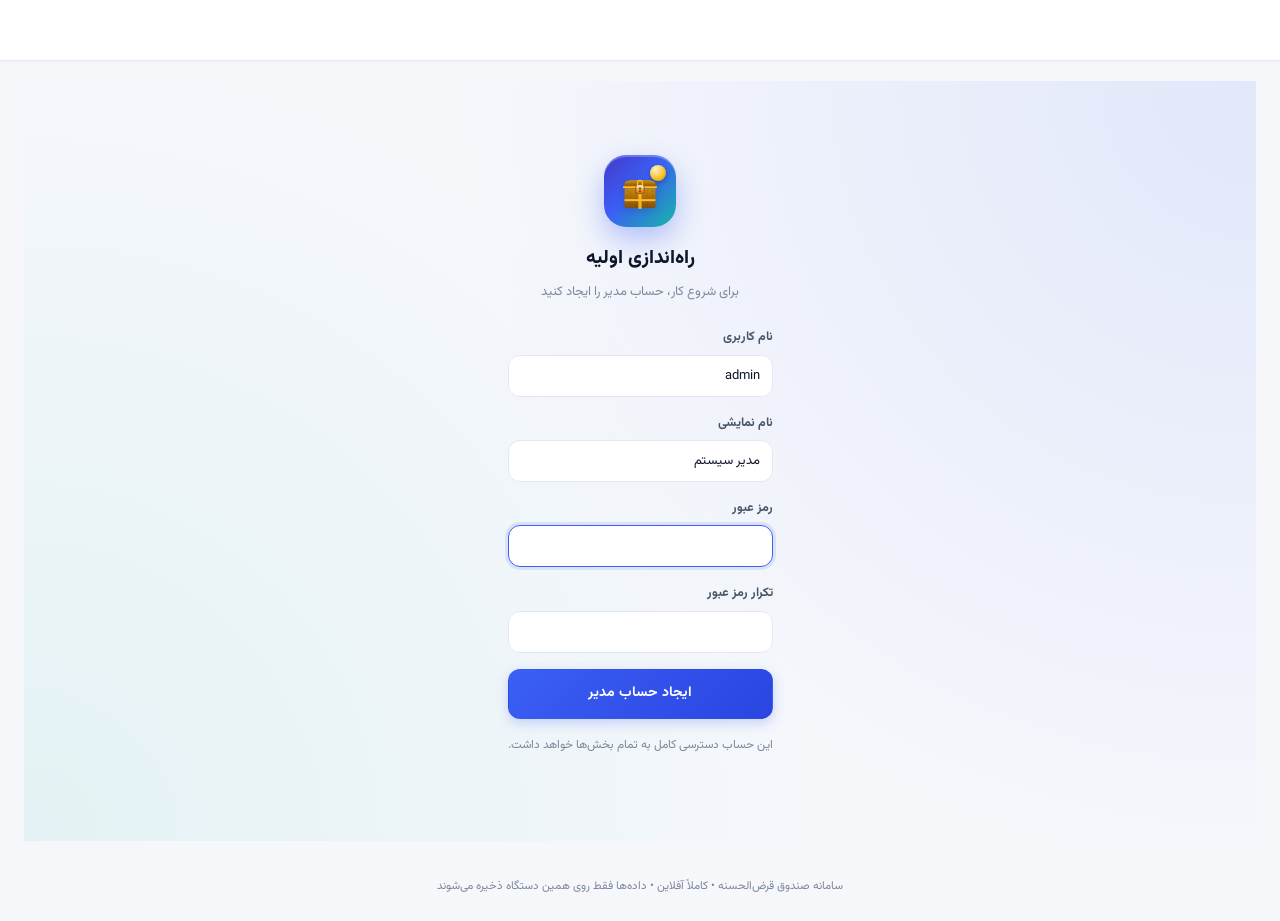
<file: index.html>
<!DOCTYPE html>
<html lang="fa" dir="rtl" data-theme="light">
<head>
<meta charset="utf-8">
<meta name="viewport" content="width=device-width, initial-scale=1">
<title>سامانه صندوق قرض‌الحسنه</title>
<meta name="description" content="سامانه مدیریت صندوق قرض‌الحسنه — کاملاً آفلاین">
<meta name="apple-mobile-web-app-capable" content="yes">
<meta name="apple-mobile-web-app-status-bar-style" content="default">
<meta name="apple-mobile-web-app-title" content="صندوق">
<meta name="theme-color" content="#3b5ff5">
<link rel="icon" type="image/png" sizes="32x32" href="assets/icons/favicon.png">
<link rel="apple-touch-icon" sizes="180x180" href="assets/icons/apple-touch-icon.png">
<link rel="manifest" href="manifest.webmanifest">
<link rel="stylesheet" href="css/style.css">
<link rel="stylesheet" href="css/print.css">
</head>
<body>

<div class="app-shell" id="appShell">

  <!-- ============ Sidebar ============ -->
  <aside class="sidebar" id="sidebar">
    <div class="sidebar-brand">
      <div class="logo">
  <svg xmlns="http://www.w3.org/2000/svg" viewBox="0 0 64 64" width="28" height="28">
    <defs>
      <linearGradient id="sbWood" x1="0%" y1="0%" x2="0%" y2="100%">
        <stop offset="0%" stop-color="#ca8a04"/>
        <stop offset="100%" stop-color="#854d0e"/>
      </linearGradient>
      <linearGradient id="sbGold" x1="0%" y1="0%" x2="0%" y2="100%">
        <stop offset="0%" stop-color="#fde68a"/>
        <stop offset="100%" stop-color="#d97706"/>
      </linearGradient>
    </defs>
    <path d="M 12 26 Q 12 20 20 19 L 44 19 Q 52 20 52 26 L 52 28 L 12 28 Z" fill="url(#sbWood)"/>
    <rect x="11" y="26" width="42" height="2.5" rx="1" fill="#fbbf24"/>
    <rect x="13" y="29" width="38" height="24" rx="2" fill="url(#sbWood)"/>
    <rect x="13" y="42" width="38" height="2.5" fill="#fbbf24"/>
    <rect x="30" y="28" width="4" height="26" fill="#fbbf24" opacity="0.9"/>
    <rect x="27" y="24" width="10" height="11" rx="2" fill="url(#sbGold)" stroke="#78350f" stroke-width="0.7"/>
    <circle cx="32" cy="29" r="1.3" fill="#78350f"/>
    <path d="M 31 31 L 31 33.5 L 33 33.5 L 33 31 Z" fill="#78350f"/>
    <path d="M 29 24 L 29 22 Q 29 19 32 19 Q 35 19 35 22 L 35 24" fill="none" stroke="#fbbf24" stroke-width="1.6" stroke-linecap="round"/>
  </svg>
</div>
      <div>
        <h1>صندوق قرض‌الحسنه</h1>
        <p id="brandSub">در انتظار بارگذاری</p>
      </div>
    </div>
    <nav class="sidebar-nav" id="sidebarInner"></nav>
    <div class="sidebar-footer">
      <span>نسخه آفلاین</span>
      <span class="dot-sep">•</span>
      <span id="sidebarUser">—</span>
    </div>
  </aside>

  <!-- Backdrop موبایل -->
  <div class="sidebar-backdrop" id="sidebarBackdrop"></div>

  <!-- ============ Main ============ -->
  <div class="app-main">

    <header class="topbar">
      <div class="topbar-inner">

        <!-- دکمه منو (موبایل) -->
        <button class="icon-btn menu-btn" id="menuBtn" title="منو">
          <span class="hamburger"></span>
        </button>

        <!-- جستجوی سراسری -->
        <div class="global-search" id="globalSearchWrap">
          <input type="search" id="globalSearch" placeholder="جستجوی اعضا، وام‌ها، دوره‌ها…" autocomplete="off">
          <div class="global-search-results" id="globalSearchResults"></div>
        </div>

        <span class="spacer"></span>

        <!-- دکمه‌ها -->
        <button class="icon-btn" id="btnLoad" title="بارگذاری فایل داده">📂</button>
        <button class="icon-btn bell-btn" id="btnBell" title="یادآورها" style="display:none">
          <span class="bell-icon">🔔</span>
          <span class="bell-badge" id="bellBadge"></span>
        </button>
        <button class="icon-btn" id="btnPrint" title="چاپ">🖨️</button>
        <button class="icon-btn" id="btnTheme" title="تغییر پوسته">🌗</button>

        <!-- منوی کاربر -->
        <div class="user-menu" id="userMenu" style="display:none">
          <button class="user-btn" id="btnUser">
            <span class="user-avatar" id="userAvatar">—</span>
            <span class="user-name" id="userLabel">—</span>
            <span class="chev">▾</span>
          </button>
          <div class="user-dropdown" id="userDropdown">
            <a href="#" data-action="change-password">🔑 تغییر رمز عبور</a>
            <a href="#" data-action="settings">⚙️ تنظیمات</a>
            <div class="dropdown-divider"></div>
            <a href="#" data-action="logout" style="color:var(--danger-600)">🚪 خروج از سامانه</a>
          </div>
        </div>

      </div>
    </header>

    <main class="view-container" id="view"></main>

    <footer>
      سامانه صندوق قرض‌الحسنه • کاملاً آفلاین • داده‌ها فقط روی همین دستگاه ذخیره می‌شوند
    </footer>

  </div>

</div>

<input type="file" id="fileInput" accept=".json,application/json" hidden>

<div class="modal" id="modal">
  <div class="modal-box">
    <button class="modal-close" id="modalClose">×</button>
    <div id="modalBody"></div>
  </div>
</div>

<!-- ============ اسکریپت‌ها ============ -->

<!-- هسته -->
<script src="js/core/errors.js"></script>
<script src="js/core/event-bus.js"></script>
<script src="js/core/jalali.js"></script>
<script src="js/utils.js"></script>

<!-- دامنه -->
<script src="js/domain/models.js"></script>
<script src="js/domain/validators.js"></script>
<script src="js/domain/loan.engine.js"></script>

<!-- زیرساخت -->
<script src="js/infra/db.js"></script>
<script src="js/infra/repo.js"></script>
<script src="js/infra/crypto.js"></script>

<!-- تجزیه‌گر -->
<script src="js/parser.js"></script>

<!-- سرویس‌ها -->
<script src="js/services/data.service.js"></script>
<script src="js/services/auth.service.js"></script>
<script src="js/services/member.service.js"></script>
<script src="js/services/edit.service.js"></script>
<script src="js/services/txn.service.js"></script>
<script src="js/services/loan.service.js"></script>
<script src="js/services/period.service.js"></script>
<script src="js/views/settings-global.js"></script>
<script src="js/views/audit-log.js"></script>
<script src="js/views/loan-edit.js"></script>
<script src="js/services/yearly.service.js"></script>
<script src="js/services/forecast.service.js"></script>
<script src="js/services/report.service.js"></script>
<script src="js/services/backup.service.js"></script>
<script src="js/services/notify.service.js"></script>

<!-- وضعیت -->
<script src="js/state.js"></script>
<script src="js/charts.js"></script>
<script src="js/ui.js"></script>


<!-- نماها -->
<script src="js/views/dashboard.js"></script>
<script src="js/views/members.js"></script>
<script src="js/views/member-detail.js"></script>
<script src="js/views/loans.js"></script>
<script src="js/views/monthly.js"></script>
<script src="js/views/yearly.js"></script>
<script src="js/views/data.js"></script>
<script src="js/views/login.js"></script>
<script src="js/views/settings.js"></script>
<script src="js/views/member-edit.js"></script>
<script src="js/views/txn-edit.js"></script>
<script src="js/views/loan-new.js"></script>
<script src="js/views/loan-detail.js"></script>
<script src="js/views/forecast.js"></script>
<script src="js/views/period-manage.js"></script>
<script src="js/views/reports.js"></script>
<script src="js/views/report-viewer.js"></script>
<script src="js/views/reminders.js"></script>
<script src="js/views/backup.js"></script>

<!-- راه‌انداز -->
<script src="js/services/pwa.service.js"></script>
<script src="js/app.js"></script>
<script src="hotfix.js"></script>
<script src="icons-upgrade.js"></script>
<script src="toman-inputs-fix.js"></script>
<script src="phase1-ux.js"></script>
<script src="phase2-features.js"></script>
<script src="phase3-security.js"></script>
<script src="phase4-performance.js"></script>

</body>
</html>
</file>
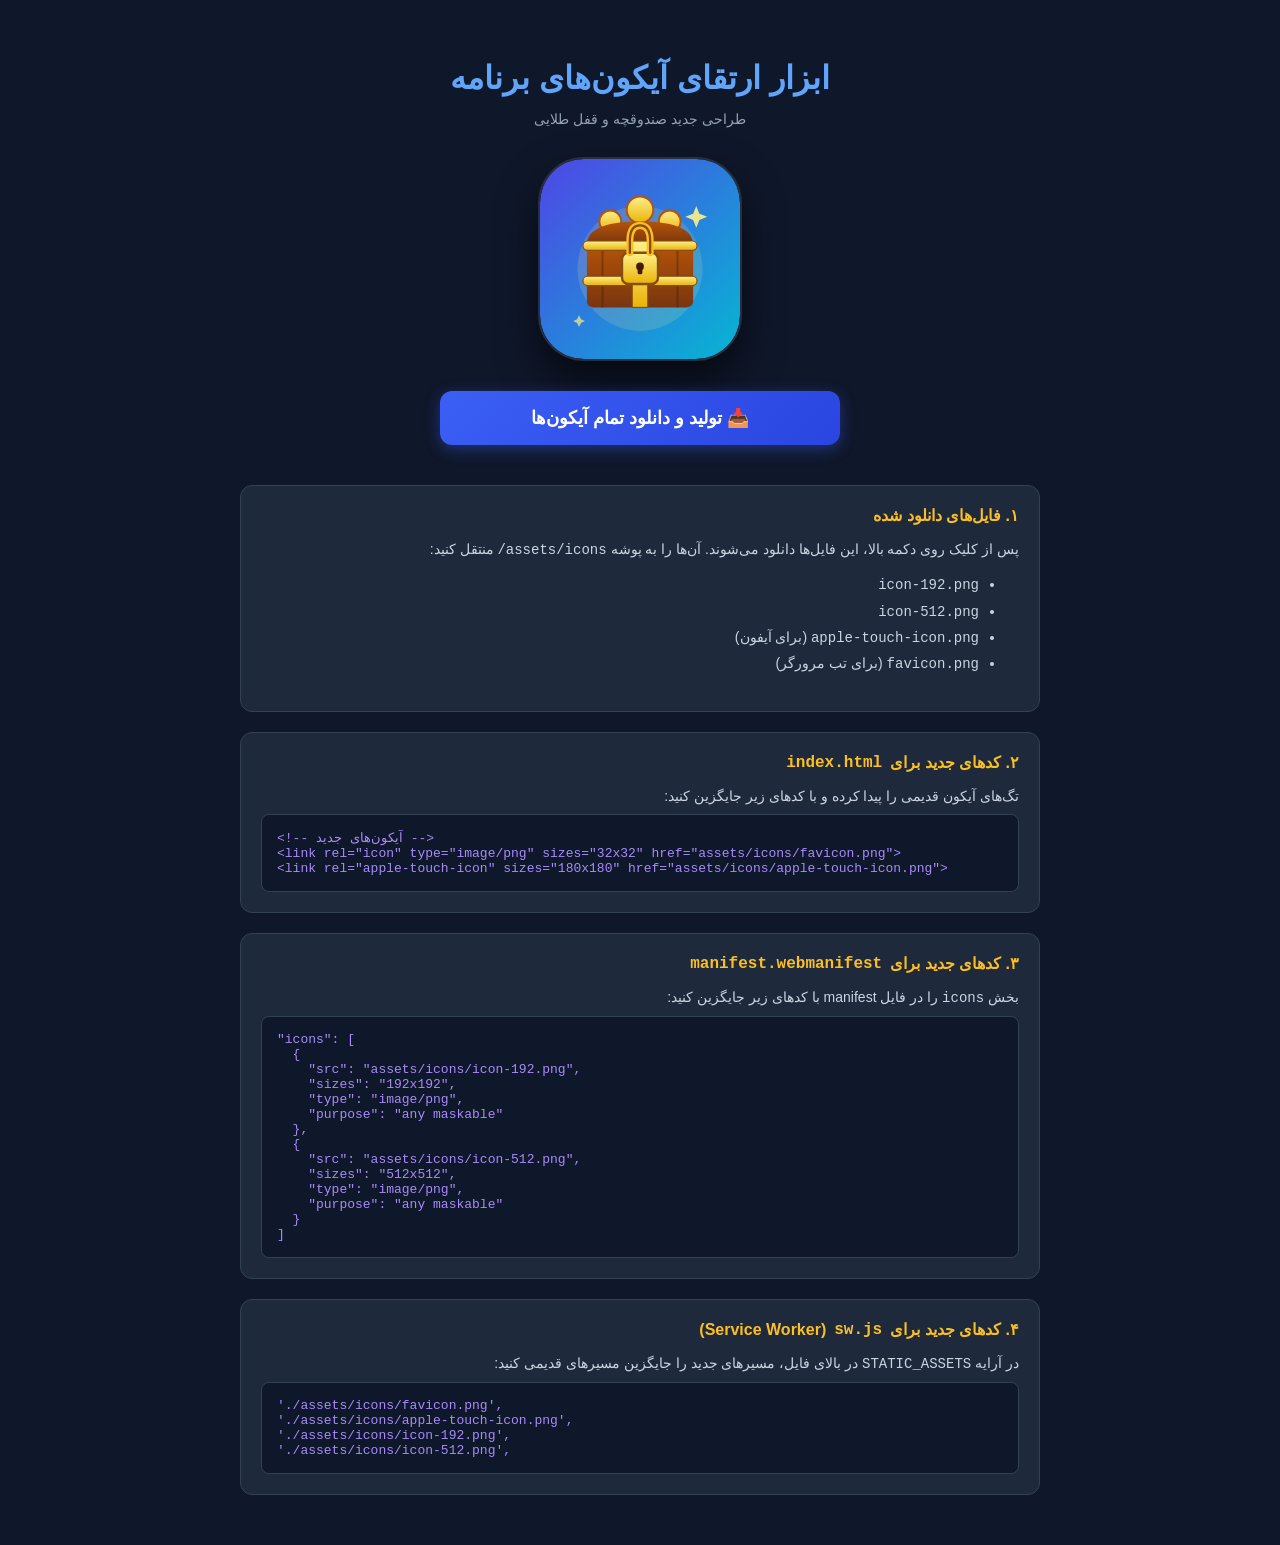
<file: generate-icons.html>
<!DOCTYPE html>
<html lang="fa" dir="rtl">
<head>
    <meta charset="UTF-8">
    <meta name="viewport" content="width=device-width, initial-scale=1.0">
    <title>ابزار ارتقای آیکون‌های صندوق</title>
    <style>
        body { font-family: 'Vazirmatn', Tahoma, sans-serif; background: #0f172a; color: #fff; padding: 30px; display: flex; justify-content: center; }
        .container { max-width: 800px; width: 100%; }
        h1 { text-align: center; color: #60a5fa; margin-bottom: 5px; }
        .subtitle { text-align: center; color: #94a3b8; margin-bottom: 30px; font-size: 14px; }
        
        .icon-preview { width: 200px; height: 200px; margin: 0 auto 30px; border-radius: 46px; box-shadow: 0 20px 40px rgba(0,0,0,0.6); border: 2px solid rgba(255,255,255,0.1); overflow: hidden; }
        .icon-preview svg { width: 100%; height: 100%; }
        
        .btn-download { display: block; width: 100%; max-width: 400px; margin: 0 auto 40px; background: linear-gradient(135deg, #3b5ff5, #2a45e0); color: #fff; border: none; padding: 16px; font-size: 18px; border-radius: 12px; cursor: pointer; font-weight: bold; box-shadow: 0 4px 15px rgba(59, 95, 245, 0.4); transition: all 0.2s; }
        .btn-download:hover { transform: translateY(-2px); box-shadow: 0 6px 20px rgba(59, 95, 245, 0.6); }
        .btn-download:active { transform: translateY(0); }
        
        .success-msg { display: none; text-align: center; color: #4ade80; font-weight: bold; margin-bottom: 20px; background: rgba(74, 222, 128, 0.1); padding: 12px; border-radius: 8px; border: 1px solid #4ade80; }
        
        .step-box { background: #1e293b; border-radius: 12px; padding: 20px; margin-bottom: 20px; border: 1px solid #334155; }
        .step-box h3 { margin-top: 0; color: #fbbf24; display: flex; align-items: center; gap: 8px; font-size: 16px; }
        .step-box p { color: #cbd5e1; font-size: 14px; margin-bottom: 10px; }
        pre { background: #0f172a; padding: 15px; border-radius: 8px; direction: ltr; text-align: left; overflow-x: auto; font-family: monospace; color: #a78bfa; font-size: 13px; border: 1px solid #334155; margin: 0; }
    </style>
</head>
<body>
    <div class="container">
        <h1>ابزار ارتقای آیکون‌های برنامه</h1>
        <p class="subtitle">طراحی جدید صندوقچه و قفل طلایی</p>

        <div class="icon-preview" id="previewBox"></div>
        
        <button class="btn-download" id="btnGenerate" onclick="generateAllIcons()">
            📥 تولید و دانلود تمام آیکون‌ها
        </button>
        
        <div class="success-msg" id="successMsg">
            ✅ دانلودها آغاز شد! فایل‌های دانلود شده را در پوشه <code>assets/icons/</code> پروژه خود قرار دهید.
        </div>

        <!-- راهنماها -->
        <div class="step-box">
            <h3>۱. فایل‌های دانلود شده</h3>
            <p>پس از کلیک روی دکمه بالا، این فایل‌ها دانلود می‌شوند. آن‌ها را به پوشه <code>assets/icons/</code> منتقل کنید:</p>
            <ul style="color:#cbd5e1; font-size:14px; line-height:1.8;">
                <li><code>icon-192.png</code></li>
                <li><code>icon-512.png</code></li>
                <li><code>apple-touch-icon.png</code> (برای آیفون)</li>
                <li><code>favicon.png</code> (برای تب مرورگر)</li>
            </ul>
        </div>

        <div class="step-box">
            <h3>۲. کدهای جدید برای <code>index.html</code></h3>
            <p>تگ‌های آیکون قدیمی را پیدا کرده و با کدهای زیر جایگزین کنید:</p>
            <pre>
&lt;!-- آیکون‌های جدید --&gt;
&lt;link rel="icon" type="image/png" sizes="32x32" href="assets/icons/favicon.png"&gt;
&lt;link rel="apple-touch-icon" sizes="180x180" href="assets/icons/apple-touch-icon.png"&gt;</pre>
        </div>

        <div class="step-box">
            <h3>۳. کدهای جدید برای <code>manifest.webmanifest</code></h3>
            <p>بخش <code>icons</code> را در فایل manifest با کدهای زیر جایگزین کنید:</p>
            <pre>
"icons": [
  {
    "src": "assets/icons/icon-192.png",
    "sizes": "192x192",
    "type": "image/png",
    "purpose": "any maskable"
  },
  {
    "src": "assets/icons/icon-512.png",
    "sizes": "512x512",
    "type": "image/png",
    "purpose": "any maskable"
  }
]</pre>
        </div>

        <div class="step-box">
            <h3>۴. کدهای جدید برای <code>sw.js</code> (Service Worker)</h3>
            <p>در آرایه <code>STATIC_ASSETS</code> در بالای فایل، مسیرهای جدید را جایگزین مسیرهای قدیمی کنید:</p>
            <pre>
'./assets/icons/favicon.png',
'./assets/icons/apple-touch-icon.png',
'./assets/icons/icon-192.png',
'./assets/icons/icon-512.png',</pre>
        </div>
    </div>

    <script>
        // کدهای وکتور (SVG) طراحی شده برای صندوقچه (دقیقاً مشابه تصویر)
        const svgCode = `
        <svg xmlns="http://www.w3.org/2000/svg" viewBox="0 0 512 512">
            <defs>
                <linearGradient id="bg" x1="0%" y1="0%" x2="100%" y2="100%">
                    <stop offset="0%" stop-color="#4f46e5"/>
                    <stop offset="100%" stop-color="#06b6d4"/>
                </linearGradient>
                <linearGradient id="wood" x1="0%" y1="0%" x2="0%" y2="100%">
                    <stop offset="0%" stop-color="#b45309"/>
                    <stop offset="100%" stop-color="#78350f"/>
                </linearGradient>
                <linearGradient id="gold" x1="0%" y1="0%" x2="0%" y2="100%">
                    <stop offset="0%" stop-color="#fef08a"/>
                    <stop offset="100%" stop-color="#eab308"/>
                </linearGradient>
            </defs>
            
            <!-- پس‌زمینه گرادیانت -->
            <rect width="512" height="512" rx="112" fill="url(#bg)"/>
            
            <!-- هاله نور پشت صندوق -->
            <circle cx="256" cy="280" r="160" fill="#fef08a" opacity="0.15"/>

            <!-- ستاره‌های درخشان -->
            <path d="M 400 120 L 408 140 L 428 148 L 408 156 L 400 176 L 392 156 L 372 148 L 392 140 Z" fill="#fef08a" opacity="0.9"/>
            <path d="M 100 400 L 105 410 L 115 415 L 105 420 L 100 430 L 95 420 L 85 415 L 95 410 Z" fill="#fef08a" opacity="0.7"/>

            <!-- سکه‌های طلایی شناور -->
            <circle cx="180" cy="160" r="28" fill="url(#gold)" stroke="#b45309" stroke-width="5"/>
            <circle cx="256" cy="130" r="34" fill="url(#gold)" stroke="#b45309" stroke-width="5"/>
            <circle cx="332" cy="160" r="28" fill="url(#gold)" stroke="#b45309" stroke-width="5"/>

            <!-- بدنه صندوق -->
            <rect x="120" y="220" width="272" height="160" rx="16" fill="url(#wood)"/>
            
            <!-- درپوش صندوق -->
            <path d="M 120 220 Q 120 160 256 160 Q 392 160 392 220 Z" fill="url(#wood)"/>
            
            <!-- خطوط چوبی -->
            <line x1="160" y1="220" x2="160" y2="380" stroke="#451a03" stroke-width="5" opacity="0.4"/>
            <line x1="256" y1="220" x2="256" y2="380" stroke="#451a03" stroke-width="5" opacity="0.4"/>
            <line x1="352" y1="220" x2="352" y2="380" stroke="#451a03" stroke-width="5" opacity="0.4"/>

            <!-- نوارهای طلایی دور صندوق -->
            <rect x="110" y="210" width="292" height="24" rx="12" fill="url(#gold)" stroke="#854d0e" stroke-width="3"/>
            <rect x="110" y="300" width="292" height="24" rx="12" fill="url(#gold)" stroke="#854d0e" stroke-width="3"/>
            <rect x="236" y="210" width="40" height="170" fill="url(#gold)" stroke="#854d0e" stroke-width="3"/>

            <!-- قفل طلایی -->
            <rect x="210" y="240" width="92" height="80" rx="16" fill="url(#gold)" stroke="#854d0e" stroke-width="6"/>
            
            <!-- قوس قفل -->
            <path d="M 230 240 L 230 210 Q 230 170 256 170 Q 282 170 282 210 L 282 240" fill="none" stroke="#fbbf24" stroke-width="18" stroke-linecap="round"/>
            <path d="M 230 240 L 230 210 Q 230 170 256 170 Q 282 170 282 210 L 282 240" fill="none" stroke="#854d0e" stroke-width="6" stroke-linecap="round" />

            <!-- سوراخ کلید -->
            <circle cx="256" cy="275" r="10" fill="#451a03"/>
            <rect x="250" y="275" width="12" height="20" rx="4" fill="#451a03"/>
        </svg>`;

        // نمایش پیش‌نمایش
        document.getElementById('previewBox').innerHTML = svgCode;

        // تابع تولید و دانلود تصاویر
        function generateAllIcons() {
            const btn = document.getElementById('btnGenerate');
            btn.disabled = true;
            btn.textContent = '⏳ در حال تولید تصاویر...';

            const sizes = [
                { name: 'icon-192.png', size: 192 },
                { name: 'icon-512.png', size: 512 },
                { name: 'apple-touch-icon.png', size: 180 },
                { name: 'favicon.png', size: 32 }
            ];

            const canvas = document.createElement('canvas');
            const ctx = canvas.getContext('2d');
            const img = new Image();
            
            // تبدیل کد SVG به یک URL قابل خواندن برای مرورگر
            const svgBlob = new Blob([svgCode], { type: 'image/svg+xml;charset=utf-8' });
            const url = URL.createObjectURL(svgBlob);
            
            img.onload = () => {
                sizes.forEach((item, index) => {
                    // تنظیم ابعاد بوم (Canvas)
                    canvas.width = item.size;
                    canvas.height = item.size;
                    ctx.clearRect(0, 0, item.size, item.size);
                    
                    // کشیدن تصویر روی بوم
                    ctx.drawImage(img, 0, 0, item.size, item.size);
                    
                    // ایجاد تاخیر کوچک بین دانلودها تا مرورگر بلاک نکند
                    setTimeout(() => {
                        const a = document.createElement('a');
                        a.href = canvas.toDataURL('image/png');
                        a.download = item.name;
                        document.body.appendChild(a);
                        a.click();
                        document.body.removeChild(a);
                    }, index * 400); 
                });
                
                // آزادسازی حافظه
                setTimeout(() => {
                    URL.revokeObjectURL(url);
                    btn.disabled = false;
                    btn.textContent = '📥 تولید مجدد آیکون‌ها';
                    document.getElementById('successMsg').style.display = 'block';
                }, sizes.length * 400);
            };
            img.src = url;
        }
    </script>
</body>
</html>
</file>
<file: css/style.css>
/* =========================================================
   صندوق قرض‌الحسنه — سیستم طراحی نسخه ۲
   ========================================================= */
@font-face {
  font-family: 'Vazirmatn';
  src: url('../assets/fonts/Vazirmatn-Regular.woff2') format('woff2');
  font-weight: 400;
  font-display: swap;
}
@font-face {
  font-family: 'Vazirmatn';
  src: url('../assets/fonts/Vazirmatn-Medium.woff2') format('woff2');
  font-weight: 500;
  font-display: swap;
}
@font-face {
  font-family: 'Vazirmatn';
  src: url('../assets/fonts/Vazirmatn-Bold.woff2') format('woff2');
  font-weight: 700;
  font-display: swap;
}
@font-face {
  font-family: 'Vazirmatn';
  src: url('../assets/fonts/Vazirmatn-ExtraBold.woff2') format('woff2');
  font-weight: 800;
  font-display: swap;
}

/* =========================================================
   متغیرهای پایه (Design Tokens)
   ========================================================= */
:root {

  --brand:   var(--brand-500);
  --brand2:  var(--accent-500);
  --danger:  var(--danger-500);
  --warn:    var(--warn-500);
  --ok:      var(--ok-500);
  --accent:  var(--accent-500);
  
  /* رنگ‌های برند */
  --brand-50:  #eef4ff;
  --brand-100: #dbe6ff;
  --brand-200: #bed1ff;
  --brand-300: #93b0ff;
  --brand-400: #6086ff;
  --brand-500: #3b5ff5;   /* Primary */
  --brand-600: #2a45e0;
  --brand-700: #1f36b8;
  --brand-800: #1e2f91;
  --brand-900: #1e2c73;

  /* رنگ‌های تأکیدی */
  --accent-400: #2dd4bf;
  --accent-500: #14b8a6;
  --accent-600: #0d9488;

  /* وضعیت‌ها */
  --ok-500:    #16a34a;
  --ok-600:    #15803d;
  --ok-bg:     #ecfdf5;
  --warn-500:  #f59e0b;
  --warn-600:  #d97706;
  --warn-bg:   #fffbeb;
  --danger-500:#ef4444;
  --danger-600:#dc2626;
  --danger-bg: #fef2f2;
  --info-500:  #0ea5e9;
  --info-600:  #0284c7;
  --info-bg:   #f0f9ff;

  /* خنثی‌ها — حالت روشن */
  --bg:        #f5f7fb;
  --bg-soft:   #eef2f9;
  --panel:     #ffffff;
  --panel-2:   #fafbfd;
  --line:      #e4e8f0;
  --line-soft: #eef1f6;
  --text:      #0f172a;
  --text-2:    #475569;
  --muted:     #7c899c;

  /* سایه‌ها */
  --shadow-xs: 0 1px 2px rgba(15,23,42,.04);
  --shadow-sm: 0 1px 3px rgba(15,23,42,.06), 0 1px 2px rgba(15,23,42,.04);
  --shadow-md: 0 4px 12px rgba(15,23,42,.06), 0 2px 4px rgba(15,23,42,.04);
  --shadow-lg: 0 12px 32px rgba(15,23,42,.08), 0 4px 12px rgba(15,23,42,.05);
  --shadow-xl: 0 24px 60px rgba(15,23,42,.12);

  /* ابعاد */
  --radius-sm: 8px;
  --radius:    12px;
  --radius-lg: 16px;
  --radius-xl: 20px;
  --radius-2xl:24px;

  /* فاصله‌ها */
  --sp-1: 4px;
  --sp-2: 8px;
  --sp-3: 12px;
  --sp-4: 16px;
  --sp-5: 20px;
  --sp-6: 24px;
  --sp-8: 32px;
  --sp-10:40px;

  /* ترنزیشن */
  --t-fast: .15s cubic-bezier(.4,0,.2,1);
  --t: .22s cubic-bezier(.4,0,.2,1);
  --t-slow: .35s cubic-bezier(.4,0,.2,1);
}

/* =========================================================
   حالت تاریک
   ========================================================= */
html[data-theme="dark"] {
  --brand-50:  #1c2340;
  --brand-100: #232c50;
  --brand-200: #2a3768;
  --brand-500: #6086ff;
  --brand-600: #7d9bff;

  --bg:        #0a1020;
  --bg-soft:   #0f172a;
  --panel:     #131c33;
  --panel-2:   #18223d;
  --line:      #26304a;
  --line-soft: #1e2740;
  --text:      #e8eefa;
  --text-2:    #b8c5dc;
  --muted:     #8496b3;

  --ok-bg:     #0d2a1e;
  --warn-bg:   #2a1f08;
  --danger-bg: #2a1010;
  --info-bg:   #0b1e2e;

  --shadow-xs: 0 1px 2px rgba(0,0,0,.35);
  --shadow-sm: 0 1px 3px rgba(0,0,0,.4), 0 1px 2px rgba(0,0,0,.3);
  --shadow-md: 0 4px 12px rgba(0,0,0,.45), 0 2px 4px rgba(0,0,0,.35);
  --shadow-lg: 0 12px 32px rgba(0,0,0,.5), 0 4px 12px rgba(0,0,0,.35);
  --shadow-xl: 0 24px 60px rgba(0,0,0,.6);
}

/* =========================================================
   پایه
   ========================================================= */
* { box-sizing: border-box; }

html, body { height: 100%; }

body {
  margin: 0;
  background: var(--bg);
  color: var(--text);
  font-family: 'Vazirmatn', Tahoma, "Segoe UI", system-ui, sans-serif;
  font-size: 14px;
  line-height: 1.7;
  -webkit-font-smoothing: antialiased;
  -moz-osx-font-smoothing: grayscale;
  transition: background var(--t), color var(--t);
}

a { color: var(--brand-600); text-decoration: none; }
a:hover { text-decoration: underline; }

.num, .badge, .kpi .val, input[type="number"] {
  font-variant-numeric: tabular-nums;
}

.wrap {
  max-width: 1360px;
  margin: 0 auto;
  padding: var(--sp-5);
}

/* =========================================================
   نوار بالا (Topbar)
   ========================================================= */
.topbar {
  background: var(--panel);
  border-bottom: 1px solid var(--line);
  position: sticky;
  top: 0;
  z-index: 50;
  box-shadow: var(--shadow-xs);
}

.topbar .inner {
  max-width: 1360px;
  margin: 0 auto;
  padding: 10px var(--sp-5);
  display: flex;
  align-items: center;
  gap: var(--sp-4);
  flex-wrap: wrap;
}

.brand {
  display: flex;
  align-items: center;
  gap: var(--sp-3);
  flex: 1;
  min-width: 220px;
}

.logo {
  width: 42px;
  height: 42px;
  border-radius: var(--radius);
  background: linear-gradient(135deg, var(--brand-500), var(--accent-500));
  color: #fff;
  display: grid;
  place-items: center;
  font-size: 20px;
  font-weight: 800;
  box-shadow: 0 6px 16px rgba(59,95,245,.25);
}

.brand h1 {
  font-size: 16px;
  margin: 0;
  font-weight: 800;
  letter-spacing: -.2px;
}

.brand p {
  margin: 0;
  font-size: 11.5px;
  color: var(--muted);
}

.actions {
  display: flex;
  gap: var(--sp-2);
  align-items: center;
  flex-wrap: wrap;
}

/* =========================================================
   تب‌ها
   ========================================================= */
.tabs {
  background: var(--panel);
  border-bottom: 1px solid var(--line);
  position: sticky;
  top: 62px;
  z-index: 40;
}

.tabs .inner {
  max-width: 1360px;
  margin: 0 auto;
  padding: 0 var(--sp-3);
  display: flex;
  gap: 2px;
  overflow-x: auto;
  scrollbar-width: thin;
}

.tabs button {
  border: 0;
  background: transparent;
  color: var(--text-2);
  font: inherit;
  font-size: 13.5px;
  font-weight: 600;
  padding: 14px 16px;
  cursor: pointer;
  border-bottom: 2.5px solid transparent;
  white-space: nowrap;
  transition: all var(--t-fast);
  border-radius: var(--radius-sm) var(--radius-sm) 0 0;
}

.tabs button:hover {
  color: var(--text);
  background: var(--panel-2);
}

.tabs button.active {
  color: var(--brand-600);
  border-bottom-color: var(--brand-500);
}

/* =========================================================
   کارت
   ========================================================= */
.card {
  background: var(--panel);
  border: 1px solid var(--line);
  border-radius: var(--radius-lg);
  box-shadow: var(--shadow-sm);
  padding: var(--sp-5);
  margin-bottom: var(--sp-4);
  transition: box-shadow var(--t);
}

.card:hover { box-shadow: var(--shadow-md); }

.card h3 {
  margin: 0 0 var(--sp-4);
  font-size: 14.5px;
  font-weight: 800;
  display: flex;
  align-items: center;
  gap: var(--sp-2);
  letter-spacing: -.2px;
}

.card h3 .dot {
  width: 8px;
  height: 8px;
  border-radius: 50%;
  background: var(--brand-500);
  box-shadow: 0 0 0 3px rgba(59,95,245,.15);
}

/* =========================================================
   Grid
   ========================================================= */
.grid { display: grid; gap: var(--sp-4); }
.kpis    { grid-template-columns: repeat(auto-fit, minmax(200px, 1fr)); }
.charts  { grid-template-columns: repeat(auto-fit, minmax(400px, 1fr)); }

/* =========================================================
   KPI
   ========================================================= */
.kpi {
  background: var(--panel);
  border: 1px solid var(--line);
  border-radius: var(--radius-lg);
  padding: var(--sp-4) var(--sp-5);
  box-shadow: var(--shadow-sm);
  position: relative;
  overflow: hidden;
  transition: all var(--t);
}

.kpi:hover {
  transform: translateY(-2px);
  box-shadow: var(--shadow-md);
  border-color: var(--brand-200);
}

.kpi::before {
  content: "";
  position: absolute;
  inset-inline-start: 0;
  top: 12px;
  bottom: 12px;
  width: 3px;
  border-radius: 99px;
  background: var(--brand-500);
}

.kpi.g::before { background: var(--ok-500); }
.kpi.o::before { background: var(--warn-500); }
.kpi.r::before { background: var(--danger-500); }

.kpi .lbl {
  font-size: 12px;
  color: var(--muted);
  font-weight: 600;
  display: block;
}

.kpi .val {
  font-size: 22px;
  font-weight: 800;
  margin-top: 4px;
  letter-spacing: -.5px;
  color: var(--text);
}

.kpi .sub {
  font-size: 11.5px;
  color: var(--muted);
  margin-top: 2px;
}

.kpi .sub .up   { color: var(--ok-500); font-weight: 700; }
.kpi .sub .down { color: var(--danger-500); font-weight: 700; }

/* =========================================================
   دکمه‌ها
   ========================================================= */
.btn {
  border: 1px solid transparent;
  border-radius: var(--radius);
  padding: 9px 16px;
  font: inherit;
  font-size: 13px;
  font-weight: 600;
  cursor: pointer;
  transition: all var(--t-fast);
  white-space: nowrap;
  display: inline-flex;
  align-items: center;
  gap: 6px;
  justify-content: center;
  color: var(--text);
  background: var(--panel);
  border-color: var(--line);
}

.btn:hover {
  background: var(--panel-2);
  border-color: var(--text-2);
}

.btn:active { transform: scale(.98); }
.btn:disabled { opacity: .5; cursor: not-allowed; transform: none; }

.btn.solid {
  background: linear-gradient(135deg, var(--brand-500), var(--brand-600));
  color: #fff;
  border-color: transparent;
  box-shadow: 0 4px 12px rgba(59,95,245,.25);
}

.btn.solid:hover {
  background: linear-gradient(135deg, var(--brand-600), var(--brand-700));
  box-shadow: 0 6px 18px rgba(59,95,245,.35);
  transform: translateY(-1px);
}

.btn.ghost {
  background: transparent;
  border-color: transparent;
}

.btn.ghost:hover {
  background: var(--panel-2);
  border-color: var(--line);
}

.btn.plain {
  background: var(--panel);
  color: var(--text);
  border: 1px solid var(--line);
}

.btn.plain:hover {
  background: var(--panel-2);
  border-color: var(--brand-500);
  color: var(--brand-600);
}

.btn.danger {
  background: linear-gradient(135deg, var(--danger-500), var(--danger-600));
  color: #fff;
  border-color: transparent;
}

.btn.danger:hover {
  filter: brightness(.92);
  transform: translateY(-1px);
}

.btn.sm { padding: 6px 11px; font-size: 12px; border-radius: var(--radius-sm); }
.btn.btn-full { width: 100%; padding: 12px; font-size: 14px; }

/* =========================================================
   Badge
   ========================================================= */
.badge {
  display: inline-flex;
  align-items: center;
  gap: 4px;
  padding: 3px 10px;
  border-radius: 999px;
  font-size: 11.5px;
  font-weight: 700;
  line-height: 1.6;
  white-space: nowrap;
}

.badge.ok     { background: var(--ok-bg);     color: var(--ok-600); }
.badge.warn   { background: var(--warn-bg);   color: var(--warn-600); }
.badge.danger { background: var(--danger-bg); color: var(--danger-600); }
.badge.mut    { background: var(--bg-soft);   color: var(--muted); }
.badge.b      { background: var(--brand-50);  color: var(--brand-600); }

/* =========================================================
   جدول
   ========================================================= */
.tbl-wrap {
  overflow: auto;
  border: 1px solid var(--line);
  border-radius: var(--radius);
  max-height: 70vh;
  background: var(--panel);
}

table.tbl {
  width: 100%;
  border-collapse: separate;
  border-spacing: 0;
  font-size: 13px;
  background: var(--panel);
}

table.tbl th,
table.tbl td {
  padding: 11px 14px;
  border-bottom: 1px solid var(--line-soft);
  text-align: right;
  white-space: nowrap;
  vertical-align: middle;
}

table.tbl thead th {
  position: sticky;
  top: 0;
  background: var(--panel-2);
  z-index: 2;
  font-weight: 700;
  font-size: 12px;
  color: var(--muted);
  border-bottom: 2px solid var(--line);
  letter-spacing: .1px;
  text-transform: uppercase;
}

table.tbl tbody tr { transition: background var(--t-fast); }
table.tbl tbody tr:hover { background: var(--panel-2); }
table.tbl tr.clickable { cursor: pointer; }

table.tbl td.num {
  text-align: center;
  font-variant-numeric: tabular-nums;
}

table.tbl tfoot td {
  position: sticky;
  bottom: 0;
  background: var(--panel-2);
  font-weight: 800;
  border-top: 2px solid var(--line);
}

table.tbl td.actions {
  white-space: nowrap;
  text-align: end;
}

/* Progress bar داخل جدول */
.bar {
  height: 7px;
  border-radius: 99px;
  background: var(--line-soft);
  overflow: hidden;
  min-width: 70px;
}
.bar i {
  display: block;
  height: 100%;
  background: linear-gradient(90deg, var(--brand-500), var(--accent-500));
  border-radius: 99px;
  transition: width var(--t);
}

/* =========================================================
   فرم
   ========================================================= */
.field { margin-bottom: var(--sp-4); }

.field label {
  display: block;
  font-size: 12.5px;
  font-weight: 700;
  margin-bottom: 6px;
  color: var(--text-2);
}

.field .req { color: var(--danger-500); }

.field input,
.field select,
.field textarea {
  width: 100%;
  font: inherit;
  font-size: 13.5px;
  padding: 11px 13px;
  border-radius: var(--radius);
  border: 1px solid var(--line);
  background: var(--panel);
  color: var(--text);
  outline: none;
  transition: all var(--t-fast);
}

.field input:focus,
.field select:focus,
.field textarea:focus {
  border-color: var(--brand-500);
  box-shadow: 0 0 0 3px rgba(59,95,245,.12);
}

.field input:disabled,
.field select:disabled {
  background: var(--bg-soft);
  color: var(--muted);
  cursor: not-allowed;
}

.field.has-error input,
.field.has-error select,
.field.has-error textarea {
  border-color: var(--danger-500);
  box-shadow: 0 0 0 3px rgba(239,68,68,.12);
}

.field-error {
  font-size: 12px;
  color: var(--danger-600);
  margin-top: 4px;
  min-height: 1em;
}

.field-hint {
  font-size: 11.5px;
  color: var(--muted);
  margin-top: 4px;
}

.form-alert {
  padding: 10px 14px;
  border-radius: var(--radius);
  font-size: 13px;
  margin-bottom: var(--sp-3);
}
.form-alert.danger {
  background: var(--danger-bg);
  color: var(--danger-600);
  border: 1px solid rgba(239,68,68,.2);
}

.section-title {
  font-size: 12.5px;
  font-weight: 800;
  color: var(--muted);
  margin: var(--sp-5) 0 var(--sp-3);
  padding-bottom: 8px;
  border-bottom: 1px solid var(--line);
  letter-spacing: .2px;
  text-transform: uppercase;
}

/* =========================================================
   صفحه ورود
   ========================================================= */
.login-screen {
  min-height: calc(100vh - 140px);
  display: grid;
  place-items: center;
  padding: var(--sp-8) var(--sp-4);
  background: radial-gradient(circle at top right, rgba(59,95,245,.10), transparent 55%),
              radial-gradient(circle at bottom left, rgba(20,184,166,.08), transparent 55%);
}

.logo-big {
  width: 72px;
  height: 72px;
  border-radius: 22px;
  background: linear-gradient(135deg, #4338ca 0%, #3b5ff5 45%, #14b8a6 100%);
  display: grid;
  place-items: center;
  margin: 0 auto var(--sp-4);
  box-shadow: 0 12px 28px rgba(59,95,245,.35),
              inset 0 2px 0 rgba(255,255,255,.25);
  position: relative;
  overflow: hidden;
}

.logo-big svg {
  width: 52px;
  height: 52px;
  filter: drop-shadow(0 2px 4px rgba(0,0,0,.15));
}

/* افکت درخشش */
.logo-big::after {
  content: "";
  position: absolute;
  top: -30%;
  right: -30%;
  width: 70%;
  height: 70%;
  background: radial-gradient(circle at 30% 30%, rgba(255,255,255,.35), transparent 70%);
  pointer-events: none;
}

.logo-big::before {
  content: "";
  position: absolute;
  top: 10px;
  right: 10px;
  width: 16px;
  height: 16px;
  border-radius: 50%;
  background: radial-gradient(circle at 35% 30%, #fef3c7, #fbbf24 60%, #d97706);
  box-shadow: 0 2px 5px rgba(0,0,0,.3);
}

.logo-big::after {
  content: "";
  position: absolute;
  bottom: 14px;
  left: 14px;
  width: 14px;
  height: 14px;
  border-radius: 3px;
  background: linear-gradient(180deg, #fde68a, #d97706);
  box-shadow: 0 0 0 1.5px rgba(120,53,15,.4);
}

.login-card h2 {
  text-align: center;
  margin: 0 0 6px;
  font-size: 19px;
  font-weight: 800;
}

.login-card .sub {
  text-align: center;
  color: var(--muted);
  margin: 0 0 var(--sp-6);
  font-size: 13px;
}

.login-error,
.login-success {
  padding: 10px 14px;
  border-radius: var(--radius);
  font-size: 13px;
  margin-bottom: var(--sp-3);
  text-align: center;
}
.login-error   { background: var(--danger-bg);  color: var(--danger-600); }
.login-success { background: var(--ok-bg);      color: var(--ok-600); }

/* =========================================================
   مودال
   ========================================================= */
.modal {
  position: fixed;
  inset: 0;
  background: rgba(10,16,32,.55);
  display: none;
  align-items: center;
  justify-content: center;
  z-index: 200;
  padding: var(--sp-4);
  backdrop-filter: blur(4px);
  animation: fadeIn .2s ease-out;
}

.modal.open { display: flex; }

.modal-box {
  background: var(--panel);
  border-radius: var(--radius-xl);
  max-width: 900px;
  width: 100%;
  max-height: 90vh;
  overflow: auto;
  padding: var(--sp-6);
  position: relative;
  box-shadow: var(--shadow-xl);
  animation: slideUp .3s cubic-bezier(.4,0,.2,1);
}

@keyframes fadeIn { from { opacity: 0 } to { opacity: 1 } }
@keyframes slideUp {
  from { opacity: 0; transform: translateY(20px) scale(.98); }
  to   { opacity: 1; transform: translateY(0) scale(1); }
}

.modal-close {
  position: absolute;
  top: 14px;
  inset-inline-start: 14px;
  border: 0;
  background: var(--bg-soft);
  color: var(--text);
  width: 34px;
  height: 34px;
  border-radius: 50%;
  font-size: 20px;
  cursor: pointer;
  line-height: 1;
  transition: all var(--t-fast);
}

.modal-close:hover {
  background: var(--danger-500);
  color: #fff;
}

/* هدر مودال عضو */
.mhead {
  display: flex;
  align-items: center;
  gap: var(--sp-3);
  margin-bottom: var(--sp-4);
  padding-inline-end: 40px;
}

.avatar {
  width: 52px;
  height: 52px;
  border-radius: var(--radius);
  background: linear-gradient(135deg, var(--brand-500), var(--accent-500));
  color: #fff;
  display: grid;
  place-items: center;
  font-weight: 800;
  font-size: 20px;
  flex-shrink: 0;
  box-shadow: 0 6px 16px rgba(59,95,245,.2);
}

.mhead h2 { margin: 0; font-size: 17px; font-weight: 800; }
.mhead span { font-size: 12px; color: var(--muted); }

/* =========================================================
   Confirm Dialog
   ========================================================= */
.confirm-body { text-align: center; padding: 8px 0; }
.confirm-icon { font-size: 48px; margin-bottom: 8px; }
.confirm-body h3 { margin: 0 0 8px; font-size: 17px; font-weight: 800; }
.confirm-body p { margin: 0 0 12px; color: var(--text-2); }
.confirm-details {
  background: var(--bg-soft);
  border: 1px solid var(--line);
  border-radius: var(--radius);
  padding: 12px 16px;
  font-size: 12.5px;
  margin: 0 0 16px;
  color: var(--text-2);
  text-align: start;
  white-space: pre-line;
}
.confirm-actions {
  display: flex;
  gap: var(--sp-2);
  justify-content: center;
  margin-top: var(--sp-3);
}

/* =========================================================
   Toast
   ========================================================= */
.toast-host {
  position: fixed;
  bottom: var(--sp-6);
  left: var(--sp-6);
  display: flex;
  flex-direction: column;
  gap: var(--sp-3);
  z-index: 999;
  pointer-events: none;
}

.toast {
  background: var(--panel);
  color: var(--text);
  border: 1px solid var(--line);
  padding: 12px 18px;
  border-radius: var(--radius-lg);
  box-shadow: var(--shadow-lg);
  display: flex;
  align-items: center;
  gap: var(--sp-3);
  font-size: 13.5px;
  font-weight: 500;
  min-width: 260px;
  max-width: 420px;
  transform: translateY(20px);
  opacity: 0;
  transition: all var(--t);
  pointer-events: auto;
  cursor: pointer;
  border-inline-start: 4px solid var(--brand-500);
}

.toast.in  { transform: translateY(0); opacity: 1; }
.toast.out { transform: translateY(20px); opacity: 0; }
.toast-success { border-inline-start-color: var(--ok-500); }
.toast-warn    { border-inline-start-color: var(--warn-500); }
.toast-danger  { border-inline-start-color: var(--danger-500); }
.toast-icon { font-size: 16px; }

/* =========================================================
   منوی کاربر
   ========================================================= */
.user-menu { position: relative; }

.user-dropdown {
  position: absolute;
  top: calc(100% + 8px);
  inset-inline-end: 0;
  background: var(--panel);
  border: 1px solid var(--line);
  border-radius: var(--radius);
  box-shadow: var(--shadow-lg);
  min-width: 210px;
  display: none;
  overflow: hidden;
  z-index: 100;
  padding: 4px;
}

.user-dropdown.open { display: block; animation: slideUp .2s; }

.user-dropdown a {
  display: block;
  padding: 10px 14px;
  color: var(--text);
  text-decoration: none;
  font-size: 13px;
  font-weight: 500;
  border-radius: var(--radius-sm);
  transition: background var(--t-fast);
}

.user-dropdown a:hover {
  background: var(--panel-2);
  text-decoration: none;
}

/* =========================================================
   نقش‌ها
   ========================================================= */
.role-badge {
  display: inline-block;
  padding: 3px 10px;
  border-radius: 999px;
  font-size: 11.5px;
  font-weight: 700;
}
.role-admin     { background: var(--danger-bg); color: var(--danger-600); }
.role-treasurer { background: var(--brand-50);  color: var(--brand-600); }
.role-auditor   { background: var(--warn-bg);   color: var(--warn-600); }
.role-member    { background: var(--bg-soft);   color: var(--muted); }

/* =========================================================
   خوش‌آمد
   ========================================================= */
.welcome {
  max-width: 620px;
  margin: 8vh auto;
  text-align: center;
}
.welcome .big { font-size: 64px; margin-bottom: 8px; }
.welcome h2 { margin: 0 0 6px; font-size: 22px; font-weight: 800; }

.drop {
  border: 2px dashed var(--line);
  border-radius: var(--radius-xl);
  padding: 38px 20px;
  margin-top: var(--sp-5);
  background: var(--panel);
  transition: all var(--t);
}
.drop.hot {
  border-color: var(--brand-500);
  background: var(--brand-50);
  transform: scale(1.01);
}
.drop h3 { margin: 0 0 6px; font-size: 16px; font-weight: 700; }
.drop p  { margin: 0 0 16px; color: var(--muted); font-size: 13px; }

.hint { font-size: 12px; color: var(--muted); margin-top: 12px; }

/* =========================================================
   Chart host
   ========================================================= */
.chart-host {
  width: 100%;
  color: var(--text);
  min-height: 220px;
}
.chart-host svg { display: block; overflow: visible; }

.empty {
  text-align: center;
  color: var(--muted);
  padding: 40px 10px;
  font-size: 13px;
}

/* =========================================================
   Preview وام
   ========================================================= */
.loan-preview {
  background: linear-gradient(135deg, rgba(59,95,245,.06), rgba(20,184,166,.05));
  border: 1px solid var(--line);
  border-radius: var(--radius-lg);
  padding: 16px 20px;
  margin-top: var(--sp-4);
}
.lp-row {
  display: flex;
  justify-content: space-between;
  align-items: center;
  padding: 8px 0;
  border-bottom: 1px dashed var(--line);
  font-size: 13.5px;
}
.lp-row:last-child { border-bottom: 0; }
.lp-row span { color: var(--muted); }
.lp-row b { font-size: 14.5px; }
.lp-row.hl {
  background: var(--brand-50);
  border-radius: var(--radius);
  padding: 10px 14px;
  margin: 4px 0;
  border-bottom: 0;
}
.lp-row.hl b { color: var(--brand-600); font-size: 17px; }

/* =========================================================
   کنترل‌ها
   ========================================================= */
.controls {
  display: flex;
  gap: var(--sp-3);
  flex-wrap: wrap;
  align-items: center;
  margin-bottom: var(--sp-4);
}

select,
input[type="text"],
input[type="search"],
input[type="number"],
input[type="password"],
input[type="file"] {
  font: inherit;
  font-size: 13px;
  padding: 9px 12px;
  border-radius: var(--radius);
  border: 1px solid var(--line);
  background: var(--panel);
  color: var(--text);
  min-width: 150px;
  outline: none;
  transition: all var(--t-fast);
}

select:focus,
input:focus {
  border-color: var(--brand-500);
  box-shadow: 0 0 0 3px rgba(59,95,245,.12);
}

.spacer { flex: 1; }

/* input file */
input[type="file"] {
  border-style: dashed;
  cursor: pointer;
}
input[type="file"]:hover {
  border-color: var(--brand-500);
}
input[type="file"]::file-selector-button {
  font: inherit;
  font-size: 12.5px;
  font-weight: 600;
  padding: 6px 12px;
  margin-inline-end: 12px;
  border-radius: var(--radius-sm);
  border: 1px solid var(--line);
  background: var(--panel);
  color: var(--text);
  cursor: pointer;
}
input[type="file"]::file-selector-button:hover {
  background: var(--brand-500);
  color: #fff;
  border-color: var(--brand-500);
}

/* =========================================================
   زنگ اعلان
   ========================================================= */
.bell-btn {
  position: relative;
  font-size: 17px;
  padding: 8px 12px;
}
.bell-badge {
  position: absolute;
  top: 0;
  inset-inline-end: 0;
  transform: translate(30%, -30%);
  background: var(--warn-500);
  color: #fff;
  font-size: 10.5px;
  font-weight: 800;
  min-width: 18px;
  height: 18px;
  padding: 0 5px;
  border-radius: 99px;
  display: grid;
  place-items: center;
  line-height: 1;
  box-shadow: 0 0 0 2px var(--panel);
}
.bell-badge.is-danger { background: var(--danger-500); }

/* =========================================================
   یادآورها
   ========================================================= */
.reminder-stats {
  display: grid;
  grid-template-columns: repeat(auto-fit, minmax(120px, 1fr));
  gap: var(--sp-3);
  margin-top: var(--sp-4);
}
.rstat {
  border: 1px solid var(--line);
  border-radius: var(--radius);
  padding: 14px;
  text-align: center;
  background: var(--panel-2);
  border-inline-start: 4px solid var(--line);
  transition: transform var(--t-fast);
}
.rstat:hover { transform: translateY(-2px); }
.rstat-danger  { border-inline-start-color: var(--danger-500); }
.rstat-warn    { border-inline-start-color: var(--warn-500); }
.rstat-info    { border-inline-start-color: var(--brand-500); }
.rstat-success { border-inline-start-color: var(--ok-500); }
.rstat-val { font-size: 24px; font-weight: 800; }
.rstat-danger  .rstat-val { color: var(--danger-600); }
.rstat-warn    .rstat-val { color: var(--warn-600); }
.rstat-info    .rstat-val { color: var(--brand-600); }
.rstat-success .rstat-val { color: var(--ok-600); }
.rstat-lbl { font-size: 12px; color: var(--muted); margin-top: 2px; }

.reminder-perm {
  display: flex;
  align-items: center;
  gap: var(--sp-3);
  padding: 12px 16px;
  border-radius: var(--radius);
  margin-top: var(--sp-4);
  font-size: 13px;
  border: 1px solid var(--line);
  background: var(--panel-2);
}
.reminder-perm-icon { font-size: 20px; }
.reminder-perm-ok     { background: var(--ok-bg);     border-color: rgba(22,163,74,.3);  color: var(--ok-600); }
.reminder-perm-warn   { background: var(--warn-bg);   border-color: rgba(245,158,11,.3); color: var(--warn-600); }
.reminder-perm-danger { background: var(--danger-bg); border-color: rgba(239,68,68,.3);  color: var(--danger-600); }
.reminder-perm-mut    { color: var(--muted); }

.reminder-list {
  display: flex;
  flex-direction: column;
  gap: var(--sp-3);
}
.reminder-item {
  display: flex;
  align-items: center;
  gap: var(--sp-3);
  padding: 14px;
  border-radius: var(--radius);
  border: 1px solid var(--line);
  background: var(--panel-2);
  border-inline-start: 4px solid var(--line);
  transition: all var(--t-fast);
}
.reminder-item:hover {
  transform: translateX(-3px);
  box-shadow: var(--shadow-sm);
}
.reminder-danger  { border-inline-start-color: var(--danger-500); }
.reminder-warn    { border-inline-start-color: var(--warn-500); }
.reminder-info    { border-inline-start-color: var(--brand-500); }
.reminder-success { border-inline-start-color: var(--ok-500); }

.reminder-icon {
  font-size: 22px;
  width: 44px;
  height: 44px;
  border-radius: var(--radius);
  background: var(--panel);
  display: grid;
  place-items: center;
  flex-shrink: 0;
  border: 1px solid var(--line);
}
.reminder-body { flex: 1; min-width: 0; }
.reminder-title { font-size: 13.5px; font-weight: 800; margin-bottom: 2px; }
.reminder-msg { font-size: 12.5px; color: var(--text-2); line-height: 1.6; }
.reminder-actions { flex-shrink: 0; }

/* =========================================================
   PWA Banner
   ========================================================= */
.pwa-banner {
  position: fixed;
  bottom: var(--sp-5);
  left: 50%;
  transform: translateX(-50%);
  z-index: 500;
  background: var(--panel);
  border: 1px solid var(--line);
  box-shadow: var(--shadow-xl);
  border-radius: var(--radius-lg);
  padding: 14px 18px;
  display: flex;
  align-items: center;
  gap: var(--sp-4);
  max-width: 90vw;
  width: 480px;
  animation: pwaSlideIn var(--t-slow);
}

@keyframes pwaSlideIn {
  from { transform: translate(-50%, 30px); opacity: 0; }
  to   { transform: translate(-50%, 0);    opacity: 1; }
}

.pwa-banner-icon {
  font-size: 26px;
  width: 46px;
  height: 46px;
  display: grid;
  place-items: center;
  background: linear-gradient(135deg, rgba(59,95,245,.12), rgba(20,184,166,.12));
  border-radius: var(--radius);
  flex-shrink: 0;
}
.pwa-banner-body { flex: 1; min-width: 0; font-size: 13px; line-height: 1.5; }
.pwa-banner-body b { display: block; font-size: 13.5px; margin-bottom: 2px; }
.pwa-banner-body div { color: var(--muted); font-size: 12px; }
.pwa-banner-actions { display: flex; gap: 6px; flex-shrink: 0; }

/* =========================================================
   بکاپ
   ========================================================= */
.backup-panel { display: flex; flex-direction: column; }

.backup-reminder {
  display: flex;
  align-items: center;
  gap: var(--sp-4);
  padding: 14px 18px;
  border-radius: var(--radius-lg);
  background: linear-gradient(135deg, rgba(245,158,11,.08), rgba(239,68,68,.05));
  border: 1px solid rgba(245,158,11,.3);
  border-inline-start: 4px solid var(--warn-500);
  margin-top: var(--sp-3);
}
.backup-reminder-icon { font-size: 30px; }
.backup-reminder b { font-size: 13.5px; display: block; margin-bottom: 3px; }
.backup-reminder div { font-size: 12.5px; color: var(--text-2); }
.backup-reminder-ok {
  background: linear-gradient(135deg, rgba(22,163,74,.08), rgba(59,95,245,.05));
  border-color: rgba(22,163,74,.3);
  border-inline-start-color: var(--ok-500);
}

/* =========================================================
   Grid گزارش‌ها
   ========================================================= */
.report-grid {
  display: grid;
  grid-template-columns: repeat(auto-fill, minmax(280px, 1fr));
  gap: var(--sp-4);
}

.report-card {
  background: var(--panel);
  border: 1px solid var(--line);
  border-radius: var(--radius-lg);
  padding: var(--sp-5);
  display: flex;
  flex-direction: column;
  gap: var(--sp-3);
  transition: all var(--t);
}

.report-card:hover {
  border-color: var(--brand-300);
  box-shadow: var(--shadow-md);
  transform: translateY(-3px);
}

.report-card-icon {
  width: 48px;
  height: 48px;
  border-radius: var(--radius);
  background: linear-gradient(135deg, rgba(59,95,245,.12), rgba(20,184,166,.12));
  display: grid;
  place-items: center;
  font-size: 24px;
}
.report-card-title { font-size: 15px; font-weight: 800; }
.report-card-desc { font-size: 12.5px; color: var(--muted); line-height: 1.6; flex: 1; }
.report-card-control select { width: 100%; }
.report-card .btn { margin-top: 4px; width: 100%; }

/* =========================================================
   Footer
   ========================================================= */
footer {
  text-align: center;
  color: var(--muted);
  font-size: 12px;
  padding: var(--sp-6) var(--sp-4) var(--sp-10);
}

/* =========================================================
   Responsive
   ========================================================= */
@media (max-width: 700px) {
  .wrap { padding: var(--sp-3); }
  .topbar .inner { padding: 10px var(--sp-3); }
  .grid[style*="grid-template-columns"] { grid-template-columns: 1fr !important; }
  .toast-host { left: var(--sp-3); right: var(--sp-3); bottom: var(--sp-3); }
  .kpi .val { font-size: 19px; }
  .brand h1 { font-size: 14.5px; }
  .tabs { top: 0; }
  .modal-box { padding: var(--sp-4); }
  .report-grid { grid-template-columns: 1fr; }
}

@media (max-width: 560px) {
  .pwa-banner {
    flex-wrap: wrap;
    width: auto;
    left: var(--sp-3);
    right: var(--sp-3);
    transform: none;
  }
  .pwa-banner-actions { width: 100%; }
  .pwa-banner-actions .btn { flex: 1; }
  .reminder-item { flex-wrap: wrap; }
  .reminder-actions { width: 100%; }
  .reminder-actions .btn { width: 100%; }
}

/* =========================================================
   چیدمان جدید: Sidebar + Main
   ========================================================= */

.app-shell {
  display: grid;
  grid-template-columns: 260px 1fr;
  min-height: 100vh;
  background: var(--bg);
}

/* ---------- Sidebar ---------- */
.sidebar {
  background: var(--panel);
  border-inline-end: 1px solid var(--line);
  display: flex;
  flex-direction: column;
  position: sticky;
  top: 0;
  height: 100vh;
  overflow-y: auto;
  z-index: 60;
  transition: transform var(--t);
}

.sidebar-brand {
  display: flex;
  align-items: center;
  gap: 12px;
  padding: 20px 18px 18px;
  border-bottom: 1px solid var(--line);
}

.sidebar-brand .logo {
  width: 44px;
  height: 44px;
  border-radius: 13px;
  background: linear-gradient(135deg, #4338ca 0%, #3b5ff5 45%, #14b8a6 100%);
  display: grid;
  place-items: center;
  flex-shrink: 0;
  box-shadow: 0 6px 16px rgba(59,95,245,.35),
              inset 0 1px 0 rgba(255,255,255,.25);
  position: relative;
  overflow: hidden;
}

.sidebar-brand .logo svg {
  width: 28px;
  height: 28px;
  filter: drop-shadow(0 1px 2px rgba(0,0,0,.15));
}

/* سکه‌ی کوچک روی لوگو */
.sidebar-brand .logo::before {
  content: "";
  position: absolute;
  top: 6px;
  right: 6px;
  width: 10px;
  height: 10px;
  border-radius: 50%;
  background: radial-gradient(circle at 35% 30%, #fef3c7, #fbbf24 60%, #d97706);
  box-shadow: 0 1px 3px rgba(0,0,0,.3);
}

/* قفل کوچک روی لوگو */
.sidebar-brand .logo::after {
  content: "";
  position: absolute;
  bottom: 8px;
  left: 8px;
  width: 8px;
  height: 8px;
  border-radius: 2px;
  background: linear-gradient(180deg, #fde68a, #d97706);
  box-shadow: 0 0 0 1px rgba(120,53,15,.4);
}

.sidebar-brand h1 {
  font-size: 14px;
  margin: 0;
  font-weight: 800;
  letter-spacing: -.2px;
  line-height: 1.3;
}

.sidebar-brand p {
  margin: 2px 0 0;
  font-size: 10.5px;
  color: var(--muted);
  font-weight: 500;
  white-space: nowrap;
  overflow: hidden;
  text-overflow: ellipsis;
  max-width: 160px;
}

.sidebar-nav {
  flex: 1;
  padding: 12px 10px;
  overflow-y: auto;
}

.sidebar-group {
  margin-bottom: 20px;
}

.sidebar-group:last-child {
  margin-bottom: 0;
}

.sidebar-group-title {
  font-size: 10.5px;
  font-weight: 800;
  color: var(--muted);
  letter-spacing: 1.2px;
  text-transform: uppercase;
  padding: 4px 12px 6px;
  user-select: none;
}

.sidebar-item {
  display: flex;
  align-items: center;
  gap: 10px;
  padding: 9px 12px;
  border-radius: var(--radius-sm);
  color: var(--text-2);
  font-size: 13px;
  font-weight: 600;
  cursor: pointer;
  transition: all var(--t-fast);
  border: 0;
  background: transparent;
  width: 100%;
  font-family: inherit;
  text-align: start;
  margin-bottom: 2px;
  position: relative;
}

.sidebar-item:hover {
  background: var(--panel-2);
  color: var(--text);
}

.sidebar-item.active {
  background: linear-gradient(135deg, rgba(59,95,245,.10), rgba(20,184,166,.06));
  color: var(--brand-600);
}

.sidebar-item.active::before {
  content: "";
  position: absolute;
  inset-inline-start: -10px;
  top: 50%;
  transform: translateY(-50%);
  width: 3px;
  height: 60%;
  background: var(--brand-500);
  border-radius: 99px;
}

.sidebar-item .si-icon {
  font-size: 16px;
  width: 22px;
  text-align: center;
  flex-shrink: 0;
}

.sidebar-item .si-label {
  flex: 1;
  white-space: nowrap;
  overflow: hidden;
  text-overflow: ellipsis;
}

.sidebar-item .si-badge {
  background: var(--danger-500);
  color: #fff;
  font-size: 10px;
  font-weight: 800;
  min-width: 18px;
  height: 18px;
  padding: 0 5px;
  border-radius: 99px;
  display: grid;
  place-items: center;
  line-height: 1;
}

.sidebar-footer {
  padding: 14px 18px;
  border-top: 1px solid var(--line);
  font-size: 11px;
  color: var(--muted);
  display: flex;
  align-items: center;
  gap: 6px;
  font-weight: 500;
}

.sidebar-footer .dot-sep {
  opacity: .5;
}

/* ---------- Main Container ---------- */
.app-main {
  display: flex;
  flex-direction: column;
  min-width: 0;
  min-height: 100vh;
}

.view-container {
  flex: 1;
  padding: 20px 24px;
  max-width: 1360px;
  width: 100%;
  margin: 0 auto;
}

/* ---------- Topbar جدید ---------- */
.topbar {
  background: var(--panel);
  border-bottom: 1px solid var(--line);
  position: sticky;
  top: 0;
  z-index: 50;
  backdrop-filter: saturate(1.2) blur(6px);
}

.topbar-inner {
  padding: 10px 24px;
  display: flex;
  align-items: center;
  gap: 10px;
  min-height: 60px;
}

.topbar .spacer { flex: 1; }

/* دکمه‌های آیکونی */
.icon-btn {
  width: 38px;
  height: 38px;
  border: 1px solid transparent;
  background: transparent;
  color: var(--text-2);
  border-radius: var(--radius-sm);
  display: grid;
  place-items: center;
  cursor: pointer;
  font-size: 17px;
  transition: all var(--t-fast);
  position: relative;
  flex-shrink: 0;
  font-family: inherit;
}

.icon-btn:hover {
  background: var(--panel-2);
  border-color: var(--line);
  color: var(--text);
}

.icon-btn:active { transform: scale(.95); }

/* دکمه همبرگری */
.menu-btn { display: none; }

.hamburger {
  width: 18px;
  height: 2px;
  background: currentColor;
  border-radius: 99px;
  position: relative;
  display: block;
}
.hamburger::before,
.hamburger::after {
  content: "";
  position: absolute;
  inset-inline-start: 0;
  width: 100%;
  height: 2px;
  background: currentColor;
  border-radius: 99px;
}
.hamburger::before { top: -6px; }
.hamburger::after  { bottom: -6px; }

/* ---------- جستجوی سراسری ---------- */
.global-search {
  position: relative;
  flex: 1;
  max-width: 460px;
  margin-inline-start: 8px;
}

.global-search input {
  width: 100%;
  font: inherit;
  font-size: 13px;
  padding: 9px 14px 9px 36px;
  border-radius: var(--radius);
  border: 1px solid var(--line);
  background: var(--panel-2);
  color: var(--text);
  outline: none;
  transition: all var(--t-fast);
  min-width: 0;
}

.global-search input::placeholder {
  color: var(--muted);
}

.global-search input:focus {
  background: var(--panel);
  border-color: var(--brand-500);
  box-shadow: 0 0 0 3px rgba(59,95,245,.12);
}

.global-search::before {
  content: "🔍";
  position: absolute;
  inset-inline-start: 12px;
  top: 50%;
  transform: translateY(-50%);
  font-size: 13px;
  pointer-events: none;
  opacity: .6;
}

.global-search-results {
  position: absolute;
  top: calc(100% + 6px);
  inset-inline-start: 0;
  inset-inline-end: 0;
  background: var(--panel);
  border: 1px solid var(--line);
  border-radius: var(--radius);
  box-shadow: var(--shadow-lg);
  display: none;
  max-height: 400px;
  overflow-y: auto;
  z-index: 100;
  padding: 6px;
}

.global-search-results.open { display: block; }

.gsr-group {
  padding: 6px 8px 4px;
  font-size: 10.5px;
  font-weight: 800;
  color: var(--muted);
  text-transform: uppercase;
  letter-spacing: 1px;
}

.gsr-item {
  display: flex;
  align-items: center;
  gap: 10px;
  padding: 8px 10px;
  border-radius: var(--radius-sm);
  cursor: pointer;
  transition: background var(--t-fast);
}

.gsr-item:hover {
  background: var(--panel-2);
}

.gsr-icon {
  width: 30px;
  height: 30px;
  border-radius: 8px;
  background: var(--bg-soft);
  display: grid;
  place-items: center;
  font-size: 14px;
  flex-shrink: 0;
}

.gsr-body {
  flex: 1;
  min-width: 0;
}

.gsr-title {
  font-size: 13px;
  font-weight: 700;
  color: var(--text);
  white-space: nowrap;
  overflow: hidden;
  text-overflow: ellipsis;
}

.gsr-sub {
  font-size: 11px;
  color: var(--muted);
  white-space: nowrap;
  overflow: hidden;
  text-overflow: ellipsis;
}

.gsr-empty {
  padding: 20px;
  text-align: center;
  color: var(--muted);
  font-size: 12.5px;
}

/* ---------- منوی کاربر ---------- */
.user-menu { position: relative; }

.user-btn {
  display: flex;
  align-items: center;
  gap: 8px;
  padding: 5px 10px 5px 6px;
  background: transparent;
  border: 1px solid var(--line);
  border-radius: 99px;
  cursor: pointer;
  font: inherit;
  color: var(--text);
  transition: all var(--t-fast);
}

.user-btn:hover {
  background: var(--panel-2);
  border-color: var(--brand-300);
}

.user-avatar {
  width: 30px;
  height: 30px;
  border-radius: 50%;
  background: linear-gradient(135deg, var(--brand-500), var(--accent-500));
  color: #fff;
  display: grid;
  place-items: center;
  font-weight: 800;
  font-size: 13px;
  flex-shrink: 0;
}

.user-name {
  font-size: 12.5px;
  font-weight: 700;
  max-width: 120px;
  overflow: hidden;
  text-overflow: ellipsis;
  white-space: nowrap;
}

.chev {
  font-size: 10px;
  opacity: .6;
  transition: transform var(--t-fast);
}

.user-dropdown.open ~ .user-btn .chev,
.user-menu:has(.user-dropdown.open) .chev {
  transform: rotate(180deg);
}

.dropdown-divider {
  height: 1px;
  background: var(--line);
  margin: 4px 0;
}

/* ---------- Backdrop موبایل ---------- */
.sidebar-backdrop {
  display: none;
  position: fixed;
  inset: 0;
  background: rgba(10,16,32,.5);
  z-index: 55;
  backdrop-filter: blur(2px);
  animation: fadeIn .2s;
}

/* ---------- Footer ---------- */
footer {
  padding: 16px 24px 24px;
  text-align: center;
  color: var(--muted);
  font-size: 11.5px;
}

/* =========================================================
   Responsive
   ========================================================= */

@media (max-width: 1100px) {
  .app-shell { grid-template-columns: 240px 1fr; }
  .view-container { padding: 16px 18px; }
  .topbar-inner { padding: 10px 18px; }
}

@media (max-width: 900px) {
  .app-shell { grid-template-columns: 1fr; }

  .sidebar {
    position: fixed;
    top: 0;
    inset-inline-start: 0;
    width: 280px;
    max-width: 85vw;
    transform: translateX(100%); /* مخفی در سمت راست (RTL) */
    box-shadow: var(--shadow-xl);
  }

  html[dir="rtl"] .sidebar {
    transform: translateX(100%);
    inset-inline-start: auto;
    inset-inline-end: 0;
    border-inline-end: 0;
    border-inline-start: 1px solid var(--line);
  }

  .sidebar.open {
    transform: translateX(0) !important;
  }

  .sidebar-backdrop.open { display: block; }

  .menu-btn { display: grid; }

  .view-container { padding: 14px; }

  .topbar-inner {
    padding: 10px 14px;
    gap: 6px;
  }

  .user-name { display: none; }
  .user-btn { padding: 5px; }

  .global-search { max-width: none; }
}

@media (max-width: 600px) {
  .icon-btn { width: 34px; height: 34px; font-size: 15px; }
  .user-avatar { width: 28px; height: 28px; font-size: 12px; }
  .view-container { padding: 10px; }
  .global-search input { font-size: 12.5px; padding: 8px 12px 8px 32px; }
}

/* =========================================================
   RTL helper — در حالت عادی (غیر موبایل)، سایدبار راست است
   ========================================================= */
html[dir="rtl"] .sidebar {
  border-inline-end: 0;
  border-inline-start: 1px solid var(--line);
}

/* وقتی کاربر لاگین نیست، سایدبار و منو مخفی می‌شوند */
.app-shell.auth-mode .sidebar { display: none; }
.app-shell.auth-mode .app-main { grid-column: 1 / -1; }
.app-shell.auth-mode { grid-template-columns: 1fr; }
.app-shell.auth-mode .topbar .global-search,
.app-shell.auth-mode .topbar .icon-btn:not(#menuBtn),
.app-shell.auth-mode .topbar .user-menu { display: none; }

/* =========================================================
   نمودارها
   ========================================================= */
.chart-host {
  position: relative;
}

.chart-svg {
  display: block;
  overflow: visible;
}

/* Tooltip */
.chart-tooltip {
  position: absolute;
  pointer-events: none;
  background: var(--panel);
  color: var(--text);
  border: 1px solid var(--line);
  border-radius: 10px;
  padding: 8px 12px;
  font-size: 12.5px;
  font-weight: 600;
  box-shadow: 0 8px 24px rgba(15,23,42,.14);
  opacity: 0;
  transform: translate(-50%, -100%) scale(.9);
  transition: opacity .15s, transform .15s;
  z-index: 20;
  white-space: nowrap;
  direction: rtl;
}

.chart-tooltip.show {
  opacity: 1;
  transform: translate(-50%, calc(-100% - 8px)) scale(1);
}

.chart-tooltip::after {
  content: "";
  position: absolute;
  bottom: -5px;
  left: 50%;
  transform: translateX(-50%) rotate(45deg);
  width: 8px;
  height: 8px;
  background: var(--panel);
  border-right: 1px solid var(--line);
  border-bottom: 1px solid var(--line);
}

.chart-tooltip .ct-label {
  color: var(--muted);
  font-size: 11.5px;
  margin-bottom: 2px;
}

.chart-tooltip .ct-value {
  font-size: 13.5px;
  font-weight: 800;
  color: var(--brand-600);
}

.chart-tooltip .ct-unit {
  font-size: 11px;
  color: var(--muted);
  font-weight: 500;
}

.chart-tooltip .ct-extra {
  font-size: 11px;
  color: var(--muted);
  margin-top: 2px;
}

/* Empty state */
.empty-chart {
  text-align: center;
  color: var(--muted);
  padding: 40px 20px;
  font-size: 13px;
  background: linear-gradient(135deg, rgba(148,163,184,.04), rgba(148,163,184,.02));
  border-radius: var(--radius);
  border: 1px dashed var(--line);
}

/* Donut */
.donut-svg {
  filter: drop-shadow(0 4px 16px rgba(15,23,42,.06));
}

.chart-donut-segment {
  cursor: pointer;
  transition: opacity .2s, transform .2s;
  transform-origin: center;
}

/* Line chart */
.chart-line {
  filter: drop-shadow(0 2px 6px rgba(59,95,245,.15));
}

.chart-area {
  transition: opacity .4s;
}

/* Bar chart */
.chart-bar {
  transition: transform .6s cubic-bezier(.34, 1.3, .64, 1), filter .2s;
}

/* اسپارک‌لاین */
.sparkline-svg {
  overflow: visible;
}

/* تم تاریک */
html[data-theme="dark"] .chart-tooltip {
  background: var(--panel-2);
  border-color: var(--line);
  box-shadow: 0 8px 24px rgba(0,0,0,.5);
}
html[data-theme="dark"] .chart-tooltip::after {
  background: var(--panel-2);
}

/* =========================================================
   داشبورد حرفه‌ای — ظاهری ۳
   ========================================================= */

/* ---------- Hero ---------- */
.dash-hero {
  background: linear-gradient(135deg, var(--brand-500) 0%, var(--brand-600) 50%, #2a45e0 100%);
  border-radius: var(--radius-xl);
  padding: 28px 32px;
  margin-bottom: 20px;
  color: #fff;
  position: relative;
  overflow: hidden;
  box-shadow: 0 12px 32px rgba(59,95,245,.25);
}

.dash-hero::before {
  content: "";
  position: absolute;
  top: -50%;
  right: -10%;
  width: 400px;
  height: 400px;
  border-radius: 50%;
  background: radial-gradient(circle, rgba(255,255,255,.15) 0%, transparent 70%);
  pointer-events: none;
}

.dash-hero::after {
  content: "";
  position: absolute;
  bottom: -100px;
  left: -50px;
  width: 300px;
  height: 300px;
  border-radius: 50%;
  background: radial-gradient(circle, rgba(20,184,166,.25) 0%, transparent 70%);
  pointer-events: none;
}

.dash-hero-content {
  position: relative;
  z-index: 2;
  max-width: 60%;
}

.dash-hero-badge {
  display: inline-flex;
  align-items: center;
  gap: 8px;
  background: rgba(255,255,255,.18);
  border: 1px solid rgba(255,255,255,.25);
  padding: 5px 12px;
  border-radius: 99px;
  font-size: 12px;
  font-weight: 700;
  margin-bottom: 12px;
  backdrop-filter: blur(6px);
}

.dot-live {
  width: 7px;
  height: 7px;
  border-radius: 50%;
  background: #4ade80;
  box-shadow: 0 0 0 0 rgba(74,222,128,.7);
  animation: pulse-live 2s infinite;
}

@keyframes pulse-live {
  0%   { box-shadow: 0 0 0 0 rgba(74,222,128,.7); }
  70%  { box-shadow: 0 0 0 8px rgba(74,222,128,0); }
  100% { box-shadow: 0 0 0 0 rgba(74,222,128,0); }
}

.dash-hero h1 {
  margin: 0 0 6px;
  font-size: 24px;
  font-weight: 800;
  letter-spacing: -.5px;
}

.dash-hero p {
  margin: 0;
  font-size: 13.5px;
  opacity: .85;
  line-height: 1.6;
}

.dash-hero-stats {
  position: absolute;
  top: 50%;
  left: 32px;
  transform: translateY(-50%);
  display: flex;
  align-items: center;
  gap: 24px;
  z-index: 2;
  background: rgba(255,255,255,.10);
  backdrop-filter: blur(10px);
  border: 1px solid rgba(255,255,255,.20);
  border-radius: var(--radius-lg);
  padding: 16px 24px;
}

.hero-stat {
  text-align: center;
  min-width: 80px;
}

.hero-stat-value {
  font-size: 18px;
  font-weight: 800;
  letter-spacing: -.3px;
}

.hero-stat-label {
  font-size: 10.5px;
  opacity: .8;
  margin-top: 2px;
  font-weight: 600;
}

.hero-stat-divider {
  width: 1px;
  height: 28px;
  background: rgba(255,255,255,.25);
}

@media (max-width: 900px) {
  .dash-hero-content { max-width: 100%; }
  .dash-hero-stats {
    position: static;
    transform: none;
    margin-top: 18px;
    justify-content: space-around;
  }
}

@media (max-width: 560px) {
  .dash-hero { padding: 20px; }
  .dash-hero h1 { font-size: 19px; }
  .dash-hero-stats { flex-wrap: wrap; gap: 12px; padding: 12px; }
  .hero-stat-divider { display: none; }
}

/* ---------- KPI Grid مدرن ---------- */
.kpi-grid-modern {
  display: grid;
  grid-template-columns: repeat(auto-fit, minmax(240px, 1fr));
  gap: 16px;
  margin-bottom: 20px;
}

.kpi-card {
  background: var(--panel);
  border: 1px solid var(--line);
  border-radius: var(--radius-lg);
  padding: 18px 20px;
  box-shadow: var(--shadow-sm);
  position: relative;
  overflow: hidden;
  transition: all .25s cubic-bezier(.4,0,.2,1);
  display: flex;
  flex-direction: column;
}

.kpi-card::before {
  content: "";
  position: absolute;
  top: 0;
  right: 0;
  width: 120px;
  height: 120px;
  border-radius: 50%;
  background: radial-gradient(circle, rgba(59,95,245,.06) 0%, transparent 70%);
  transform: translate(40%, -40%);
  pointer-events: none;
}

.kpi-card:hover {
  transform: translateY(-3px);
  box-shadow: var(--shadow-lg);
  border-color: var(--brand-200);
}

.kpi-card-brand::before  { background: radial-gradient(circle, rgba(59,95,245,.10) 0%, transparent 70%); }
.kpi-card-warn::before   { background: radial-gradient(circle, rgba(245,158,11,.10) 0%, transparent 70%); }
.kpi-card-ok::before     { background: radial-gradient(circle, rgba(22,163,74,.10) 0%, transparent 70%); }
.kpi-card-accent::before { background: radial-gradient(circle, rgba(139,92,246,.10) 0%, transparent 70%); }

.kpi-card-top {
  display: flex;
  justify-content: space-between;
  align-items: flex-start;
  margin-bottom: 14px;
}

.kpi-card-icon {
  width: 42px;
  height: 42px;
  border-radius: 12px;
  display: grid;
  place-items: center;
  font-size: 20px;
  flex-shrink: 0;
}

.kpi-icon-brand  { background: linear-gradient(135deg, rgba(59,95,245,.15), rgba(59,95,245,.05)); }
.kpi-icon-warn   { background: linear-gradient(135deg, rgba(245,158,11,.15), rgba(245,158,11,.05)); }
.kpi-icon-ok     { background: linear-gradient(135deg, rgba(22,163,74,.15), rgba(22,163,74,.05)); }
.kpi-icon-accent { background: linear-gradient(135deg, rgba(139,92,246,.15), rgba(139,92,246,.05)); }

.kpi-card-trend {
  font-size: 11.5px;
  font-weight: 700;
  padding: 3px 8px;
  border-radius: 99px;
  background: var(--bg-soft);
  color: var(--muted);
  white-space: nowrap;
}

.trend-up   { background: rgba(22,163,74,.10);  color: var(--ok-600); }
.trend-down { background: rgba(239,68,68,.10);  color: var(--danger-600); }
.trend-flat { background: var(--bg-soft);       color: var(--muted); }

.kpi-card-label {
  font-size: 12.5px;
  color: var(--muted);
  font-weight: 600;
  margin-bottom: 6px;
}

.kpi-card-value {
  font-size: 24px;
  font-weight: 800;
  color: var(--text);
  letter-spacing: -.8px;
  line-height: 1.1;
  font-variant-numeric: tabular-nums;
}

.kpi-card-unit {
  font-size: 11px;
  color: var(--muted);
  margin-top: 2px;
  font-weight: 500;
}

.kpi-spark {
  margin-top: 12px;
  height: 32px;
  opacity: .75;
}

/* ---------- Charts Grid ---------- */
.charts-grid-modern {
  display: grid;
  grid-template-columns: repeat(auto-fit, minmax(380px, 1fr));
  gap: 16px;
  margin-bottom: 20px;
}

/* ---------- Card Header ---------- */
.card-header {
  display: flex;
  justify-content: space-between;
  align-items: center;
  margin-bottom: 14px;
  padding-bottom: 12px;
  border-bottom: 1px solid var(--line-soft);
}

.card-header-title {
  display: flex;
  align-items: center;
  gap: 10px;
}

.card-header-title h3 {
  margin: 0;
  font-size: 14px;
  font-weight: 800;
  letter-spacing: -.2px;
}

.card-header-title .dot {
  width: 8px;
  height: 8px;
  border-radius: 50%;
  background: var(--brand-500);
  box-shadow: 0 0 0 3px rgba(59,95,245,.12);
}

.card-header-meta {
  font-size: 11.5px;
  color: var(--muted);
  font-weight: 600;
  padding: 3px 10px;
  border-radius: 99px;
  background: var(--bg-soft);
}

/* ---------- Donut Legend ---------- */
.donut-legend {
  display: flex;
  flex-direction: column;
  gap: 8px;
  margin-top: 14px;
  padding-top: 14px;
  border-top: 1px solid var(--line-soft);
}

.donut-legend-item {
  display: flex;
  align-items: center;
  gap: 10px;
  font-size: 12.5px;
}

.donut-legend-color {
  width: 12px;
  height: 12px;
  border-radius: 4px;
  flex-shrink: 0;
}

.donut-legend-label {
  color: var(--text-2);
  flex: 1;
  min-width: 0;
  overflow: hidden;
  text-overflow: ellipsis;
  white-space: nowrap;
}

.donut-legend-value {
  font-weight: 800;
  color: var(--text);
  font-variant-numeric: tabular-nums;
}

.donut-legend-pct {
  font-size: 11px;
  color: var(--muted);
  font-weight: 700;
  min-width: 45px;
  text-align: left;
}

/* ---------- Two Column ---------- */
.two-col-grid {
  display: grid;
  grid-template-columns: 1fr 1fr;
  gap: 16px;
  margin-bottom: 20px;
}

@media (max-width: 900px) {
  .two-col-grid { grid-template-columns: 1fr; }
}

/* ---------- Top Members ---------- */
.top-members-list {
  display: flex;
  flex-direction: column;
  gap: 6px;
}

.top-member-item {
  display: flex;
  align-items: center;
  gap: 12px;
  padding: 10px 12px;
  border-radius: var(--radius);
  transition: all var(--t-fast);
  border: 1px solid transparent;
}

.top-member-item:hover {
  background: var(--panel-2);
  border-color: var(--line);
  transform: translateX(-4px);
}

.top-member-rank {
  width: 28px;
  height: 28px;
  border-radius: 8px;
  display: grid;
  place-items: center;
  font-size: 12px;
  font-weight: 800;
  background: var(--bg-soft);
  color: var(--muted);
  flex-shrink: 0;
}

.top-member-rank.rank-1 {
  background: linear-gradient(135deg, #fbbf24, #f59e0b);
  color: #fff;
  box-shadow: 0 4px 12px rgba(245,158,11,.3);
}

.top-member-rank.rank-2 {
  background: linear-gradient(135deg, #cbd5e1, #94a3b8);
  color: #fff;
}

.top-member-rank.rank-3 {
  background: linear-gradient(135deg, #d97706, #b45309);
  color: #fff;
}

.top-member-avatar {
  width: 36px;
  height: 36px;
  border-radius: 10px;
  background: linear-gradient(135deg, var(--brand-500), var(--accent-500));
  color: #fff;
  display: grid;
  place-items: center;
  font-weight: 800;
  font-size: 15px;
  flex-shrink: 0;
  box-shadow: 0 4px 10px rgba(59,95,245,.2);
}

.top-member-info {
  flex: 1;
  min-width: 0;
}

.top-member-name {
  font-size: 13.5px;
  font-weight: 700;
  white-space: nowrap;
  overflow: hidden;
  text-overflow: ellipsis;
  margin-bottom: 4px;
}

.top-member-meta {
  display: flex;
  gap: 6px;
  flex-wrap: wrap;
}

.top-member-value {
  text-align: left;
  flex-shrink: 0;
}

.top-member-cap {
  font-size: 13.5px;
  font-weight: 800;
  color: var(--brand-600);
  font-variant-numeric: tabular-nums;
}

.top-member-cap-label {
  font-size: 10.5px;
  color: var(--muted);
  margin-top: 1px;
}

/* ---------- Activity Feed ---------- */
.activity-feed {
  display: flex;
  flex-direction: column;
  gap: 4px;
  max-height: 380px;
  overflow-y: auto;
}

.activity-item {
  display: flex;
  align-items: center;
  gap: 12px;
  padding: 10px 12px;
  border-radius: var(--radius);
  transition: background var(--t-fast);
  border-inline-start: 3px solid transparent;
}

.activity-item:hover {
  background: var(--panel-2);
}

.activity-item.activity-loan    { border-inline-start-color: var(--warn-500); }
.activity-item.activity-payment { border-inline-start-color: var(--ok-500); }
.activity-item.activity-member  { border-inline-start-color: var(--brand-500); }

.activity-icon {
  width: 34px;
  height: 34px;
  border-radius: 10px;
  background: var(--bg-soft);
  display: grid;
  place-items: center;
  font-size: 15px;
  flex-shrink: 0;
}

.activity-loan    .activity-icon { background: rgba(245,158,11,.12); }
.activity-payment .activity-icon { background: rgba(22,163,74,.12); }
.activity-member  .activity-icon { background: rgba(59,95,245,.12); }

.activity-body {
  flex: 1;
  min-width: 0;
}

.activity-title {
  font-size: 13px;
  font-weight: 700;
  color: var(--text);
  white-space: nowrap;
  overflow: hidden;
  text-overflow: ellipsis;
  margin-bottom: 2px;
}

.activity-meta {
  font-size: 11.5px;
  color: var(--muted);
  white-space: nowrap;
  overflow: hidden;
  text-overflow: ellipsis;
}

.activity-time {
  font-size: 11px;
  color: var(--muted);
  font-weight: 600;
  flex-shrink: 0;
  background: var(--bg-soft);
  padding: 3px 8px;
  border-radius: 99px;
}

.empty-mini {
  text-align: center;
  color: var(--muted);
  font-size: 12.5px;
  padding: 40px 20px;
}

/* ---------- Empty State (بزرگ) ---------- */
.empty-state-large {
  text-align: center;
  padding: 60px 20px;
}

.empty-state-icon {
  font-size: 64px;
  margin-bottom: 12px;
  opacity: .6;
}

.empty-state-large h3 {
  margin: 0 0 6px;
  font-size: 18px;
  font-weight: 800;
  justify-content: center;
}

.empty-state-large p {
  margin: 0;
  color: var(--muted);
  font-size: 13.5px;
}

/* ---------- Responsive ---------- */
@media (max-width: 700px) {
  .kpi-grid-modern {
    grid-template-columns: 1fr 1fr;
  }
  .kpi-card-value { font-size: 19px; }
  .kpi-card-icon { width: 36px; height: 36px; font-size: 17px; }
  .charts-grid-modern { grid-template-columns: 1fr; }
}

@media (max-width: 480px) {
  .kpi-grid-modern {
    grid-template-columns: 1fr;
  }
}
</file>
<file: css/print.css>
/* =========================================================
   print.css — استایل گزارش‌ها و چاپ
   ========================================================= */

/* ---------- ظاهر گزارش در مرورگر ---------- */
.report-page {
  background: #ffffff;
  color: #0f172a;
  padding: 28px 34px;
  margin: 0 auto 20px;
  max-width: 1000px;
  box-shadow: 0 4px 24px rgba(15,23,42,.08);
  border-radius: 12px;
  border: 1px solid #e3e9f0;
  font-family: 'Vazirmatn', Tahoma, sans-serif;
  line-height: 1.9;
}

.report-toolbar {
  max-width: 1000px;
  margin: 0 auto 16px;
  display: flex;
  gap: 8px;
  flex-wrap: wrap;
  align-items: center;
  background: var(--panel);
  padding: 12px 16px;
  border-radius: 12px;
  border: 1px solid var(--line);
}

.report-toolbar .spacer { flex: 1; }

.report-header {
  display: flex;
  justify-content: space-between;
  align-items: flex-start;
  gap: 20px;
  padding-bottom: 16px;
  margin-bottom: 20px;
  border-bottom: 3px double #0f172a;
}

.report-header .brand-block {
  display: flex;
  align-items: center;
  gap: 12px;
}

.report-header .brand-logo {
  width: 56px;
  height: 56px;
  border-radius: 14px;
  background: linear-gradient(135deg, #0e7490, #14b8a6);
  color: #fff;
  display: grid;
  place-items: center;
  font-size: 26px;
  font-weight: 800;
}

.report-header h1 {
  margin: 0;
  font-size: 20px;
  font-weight: 800;
}

.report-header .subtitle {
  margin: 2px 0 0;
  font-size: 12.5px;
  color: #475569;
}

.report-meta {
  text-align: left;
  font-size: 12px;
  color: #475569;
  line-height: 1.8;
}

.report-meta b { color: #0f172a; }

.report-title {
  text-align: center;
  margin: 20px 0 24px;
}

.report-title h2 {
  margin: 0 0 4px;
  font-size: 18px;
  font-weight: 800;
  color: #0f172a;
}

.report-title .period {
  font-size: 14px;
  color: #0e7490;
  font-weight: 700;
}

.report-body { font-size: 13.5px; }

.report-section {
  margin: 22px 0;
}

.report-section h3 {
  font-size: 14.5px;
  font-weight: 800;
  color: #0e7490;
  margin: 0 0 10px;
  padding-bottom: 6px;
  border-bottom: 2px solid #e3e9f0;
  display: flex;
  align-items: center;
  gap: 8px;
}

.report-section h3::before {
  content: "■";
  color: #14b8a6;
  font-size: 10px;
}

/* جدول گزارش */
table.report-table {
  width: 100%;
  border-collapse: collapse;
  font-size: 12.5px;
  margin: 12px 0;
}

table.report-table th,
table.report-table td {
  border: 1px solid #cbd5e1;
  padding: 8px 10px;
  text-align: right;
  vertical-align: middle;
}

table.report-table thead th {
  background: #f1f5f9;
  font-weight: 700;
  font-size: 12px;
  color: #0f172a;
}

table.report-table tbody tr:nth-child(even) {
  background: #f8fafc;
}

table.report-table td.num {
  text-align: center;
  font-variant-numeric: tabular-nums;
  white-space: nowrap;
}

table.report-table tfoot td {
  background: #f1f5f9;
  font-weight: 800;
  border-top: 2px solid #0f172a;
}

/* کارت‌های خلاصه گزارش */
.report-kpis {
  display: grid;
  grid-template-columns: repeat(auto-fit, minmax(180px, 1fr));
  gap: 10px;
  margin: 16px 0;
}

.report-kpi {
  border: 1px solid #cbd5e1;
  border-right: 4px solid #0e7490;
  border-radius: 10px;
  padding: 10px 14px;
  background: #f8fafc;
}

.report-kpi.warn { border-right-color: #d97706; }
.report-kpi.danger { border-right-color: #dc2626; }
.report-kpi.ok { border-right-color: #15803d; }

.report-kpi .lbl {
  font-size: 11.5px;
  color: #475569;
  font-weight: 600;
}

.report-kpi .val {
  font-size: 17px;
  font-weight: 800;
  color: #0f172a;
  margin-top: 3px;
}

.report-kpi .sub {
  font-size: 11px;
  color: #64748b;
  margin-top: 2px;
}

/* بلوک امضا */
.report-signatures {
  display: grid;
  grid-template-columns: 1fr 1fr;
  gap: 40px;
  margin-top: 40px;
  padding-top: 20px;
}

.report-signature {
  text-align: center;
  padding-top: 60px;
  border-top: 1.5px dashed #94a3b8;
  font-size: 12.5px;
  color: #475569;
}

.report-signature b { color: #0f172a; font-size: 13px; }

.report-note {
  background: #fefce8;
  border: 1px solid #fde047;
  border-radius: 10px;
  padding: 12px 16px;
  font-size: 12.5px;
  color: #713f12;
  margin: 16px 0;
}

.report-footer {
  margin-top: 30px;
  padding-top: 12px;
  border-top: 1px solid #cbd5e1;
  display: flex;
  justify-content: space-between;
  font-size: 11px;
  color: #64748b;
}

/* ---------- تنظیمات چاپ ---------- */
@page {
  size: A4;
  margin: 14mm 12mm 16mm 12mm;
}

@media print {
  /* مخفی کردن رابط کاربری */
  .topbar,
  .tabs,
  .actions,
  .no-print,
  .report-toolbar,
  footer,
  .toast-host {
    display: none !important;
  }

  html, body {
    background: #fff !important;
    color: #000 !important;
    font-size: 11.5pt;
    line-height: 1.55;
  }

  .wrap {
    max-width: 100%;
    padding: 0;
    margin: 0;
  }

  .report-page {
    box-shadow: none !important;
    border: none !important;
    border-radius: 0 !important;
    padding: 0 !important;
    margin: 0 !important;
    max-width: 100% !important;
    page-break-inside: auto;
  }

  .report-header {
    border-bottom: 2.5px solid #000;
    margin-bottom: 12pt;
    padding-bottom: 10pt;
  }

  .report-header .brand-logo {
    background: #0e7490 !important;
    -webkit-print-color-adjust: exact;
    print-color-adjust: exact;
  }

  .report-title h2 { font-size: 15pt; }
  .report-title .period { font-size: 12pt; }

  table.report-table {
    font-size: 10.5pt;
    page-break-inside: auto;
  }

  table.report-table th,
  table.report-table td {
    border-color: #666 !important;
    padding: 5pt 6pt !important;
  }

  table.report-table thead {
    display: table-header-group;
  }

  table.report-table tfoot {
    display: table-footer-group;
  }

  table.report-table tr {
    page-break-inside: avoid;
  }

  .report-section {
    page-break-inside: auto;
  }

  .report-section h3 {
    page-break-after: avoid;
    color: #000 !important;
    border-bottom-color: #999;
  }

  .report-kpis {
    page-break-inside: avoid;
  }

  .report-kpi {
    border: 1px solid #666;
    border-right: 3px solid #0e7490;
    background: #f8fafc !important;
    -webkit-print-color-adjust: exact;
    print-color-adjust: exact;
  }

  .report-signatures {
    page-break-inside: avoid;
  }

  .report-footer {
    display: none;
  }

  /* مخفی کردن‌های اضافی در چاپ */
  .no-print,
  button,
  .btn {
    display: none !important;
  }
}
</file>
